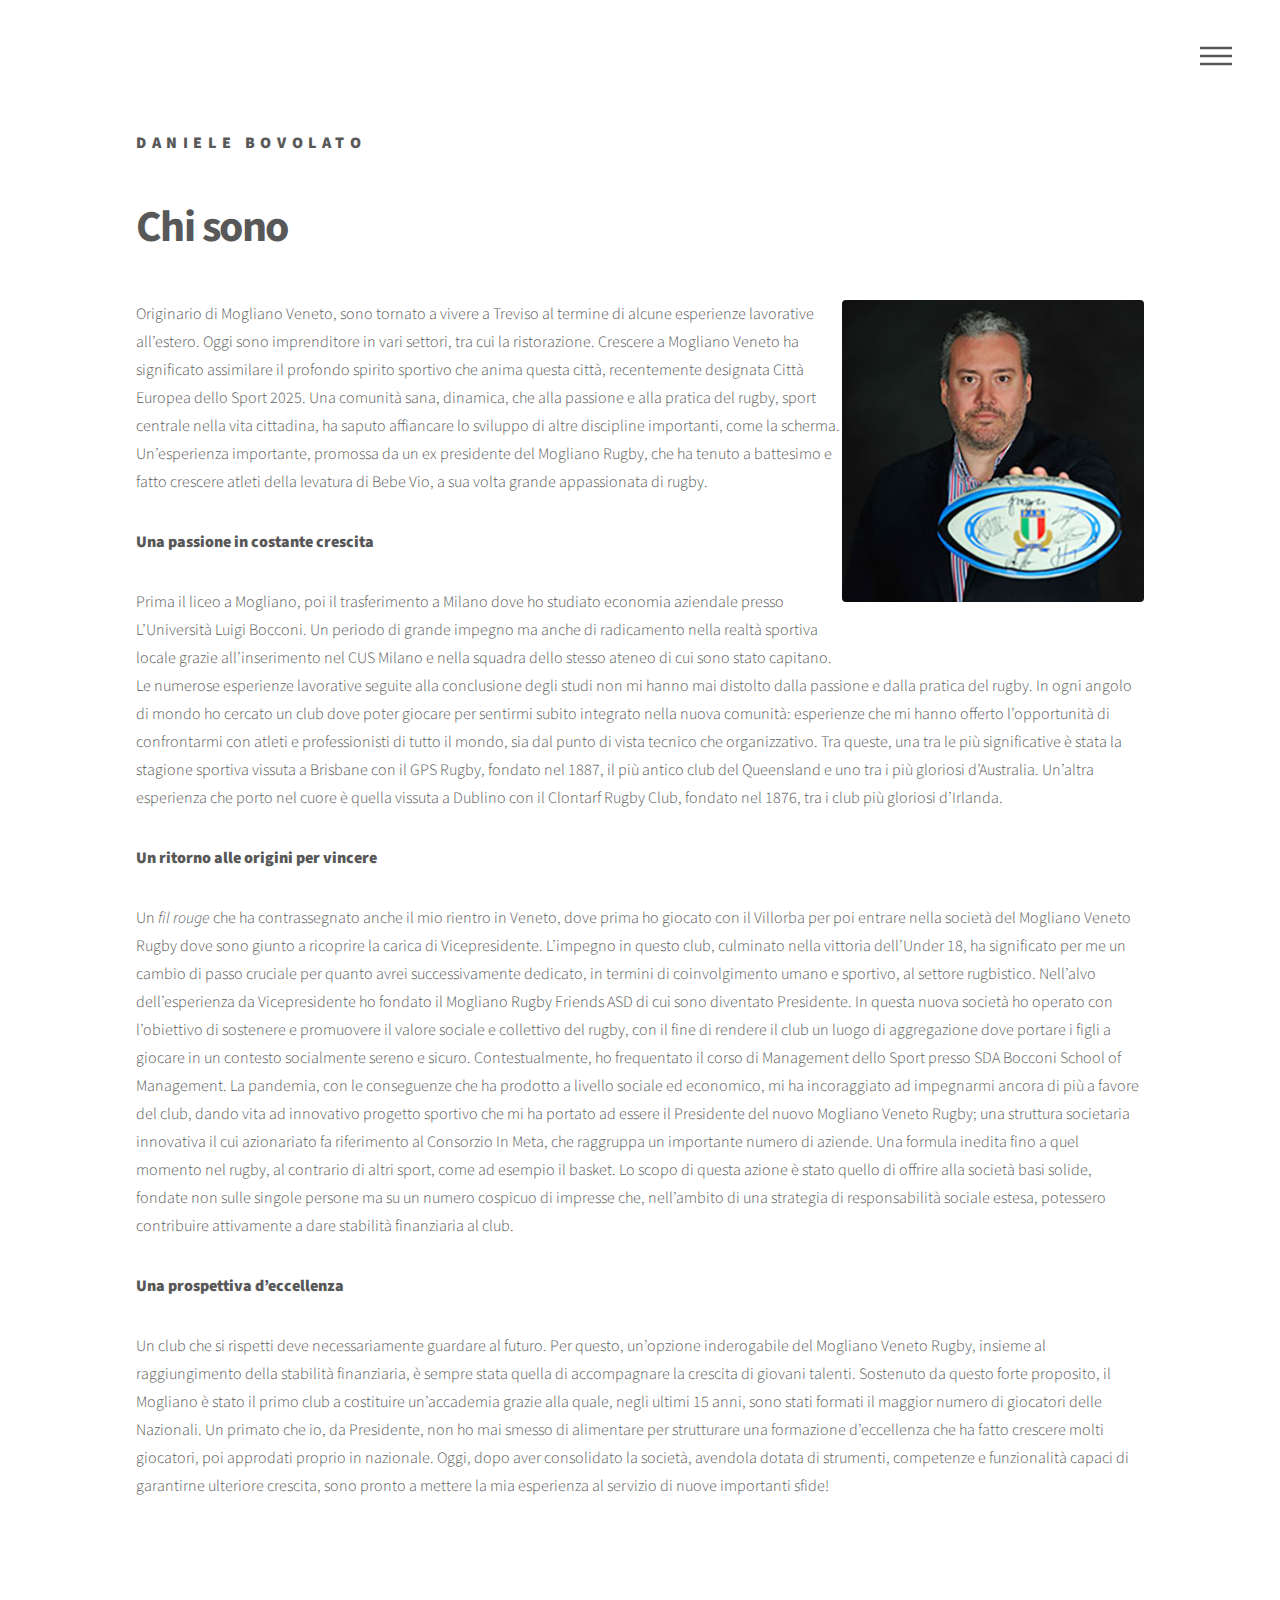
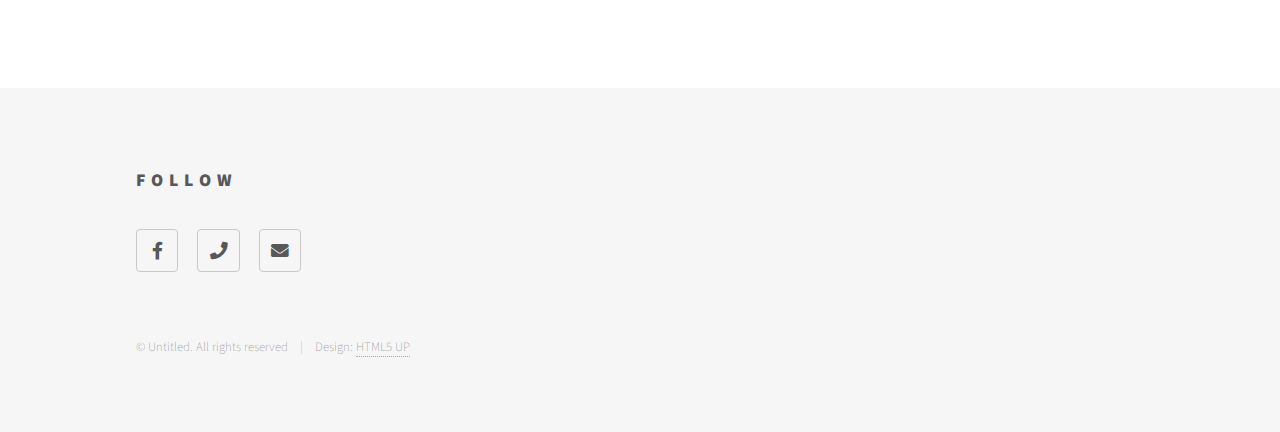
<file: chisono.html>
<!DOCTYPE HTML>
<!--
	Phantom by HTML5 UP
	html5up.net | @ajlkn
	Free for personal and commercial use under the CCA 3.0 license (html5up.net/license)
-->
<html>
	<head>
		<title>Daniele Bovolato -Candidato Consigliere F.I.R.- </title>
		<meta charset="utf-8" />
		<meta name="viewport" content="width=device-width, initial-scale=1, user-scalable=no" />
		<link rel="stylesheet" href="assets/css/main.css" />
		<noscript><link rel="stylesheet" href="assets/css/noscript.css" /></noscript>
	</head>
	<body class="is-preload">
		<!-- Wrapper -->
			<div id="wrapper">

				<!-- Header -->
					<header id="header">
						<div class="inner">

							<!-- Logo -->
								<a href="index.html" class="logo">
									<!--<span class="symbol"><img src="images/logo.svg" alt="" /></span>--><span class="title">Daniele Bovolato</span>
								</a>

							<!-- Nav -->
								<nav>
									<ul>
										<li><a href="#menu">Menu</a></li>
									</ul>
								</nav>

						</div>
					</header>

				<!-- Menu -->
					<nav id="menu">
						<h2>Menu</h2>
						<ul>
							<li><a href="index.html">Home</a></li>
							
						</ul>
					</nav> 

				<!-- Main -->
					<div id="main">
						<div class="inner">
							<h1>Chi sono</h1>
							<span class="image main"><img src="images/Daniele-Bovolato.jpg" alt="" /></span>
							

<p>Originario di Mogliano Veneto, sono tornato a vivere a Treviso al termine di alcune esperienze lavorative all&rsquo;estero. Oggi sono imprenditore in vari settori, tra cui la ristorazione. Crescere a Mogliano Veneto ha significato assimilare il profondo spirito sportivo che anima questa citt&agrave;, recentemente designata Citt&agrave; Europea dello Sport 2025. Una comunit&agrave; sana, dinamica, che alla passione e alla pratica del rugby, sport centrale nella vita cittadina, ha saputo affiancare lo sviluppo di altre discipline importanti, come la scherma. Un&rsquo;esperienza importante, promossa da un ex presidente del Mogliano Rugby, che ha tenuto a battesimo e fatto crescere atleti della levatura di Bebe Vio, a sua volta grande appassionata di rugby.</p>
<p><strong>Una passione in costante crescita</strong></p>
<p>Prima il liceo a Mogliano, poi il trasferimento a Milano dove ho studiato economia aziendale presso L&rsquo;Universit&agrave; Luigi Bocconi. Un periodo di grande impegno ma anche di radicamento nella realt&agrave; sportiva locale grazie all&rsquo;inserimento nel CUS Milano e nella squadra dello stesso ateneo di cui sono stato capitano. Le numerose esperienze lavorative seguite alla conclusione degli studi non mi hanno mai distolto dalla passione e dalla pratica del rugby. In ogni angolo di mondo ho cercato un club dove poter giocare per sentirmi subito integrato nella nuova comunit&agrave;: esperienze che mi hanno offerto l&rsquo;opportunit&agrave; di confrontarmi con atleti e professionisti di tutto il mondo, sia dal punto di vista tecnico che organizzativo. Tra queste, una tra le pi&ugrave; significative &egrave; stata la stagione sportiva vissuta a Brisbane con il GPS Rugby, fondato nel 1887, il pi&ugrave; antico club del Queensland e uno tra i pi&ugrave; gloriosi d&rsquo;Australia. Un&rsquo;altra esperienza che porto nel cuore &egrave; quella vissuta a Dublino con il Clontarf Rugby Club, fondato nel 1876, tra i club pi&ugrave; gloriosi d&rsquo;Irlanda.</p>
<p><strong>Un ritorno alle origini per vincere</strong></p>
<p>Un <em>fil rouge</em> che ha contrassegnato anche il mio rientro in Veneto, dove prima ho giocato con il Villorba per poi entrare nella societ&agrave; del Mogliano Veneto Rugby dove sono giunto a ricoprire la carica di Vicepresidente. L&rsquo;impegno in questo club, culminato nella vittoria dell&rsquo;Under 18, ha significato per me un cambio di passo cruciale per quanto avrei successivamente dedicato, in termini di coinvolgimento umano e sportivo, al settore rugbistico. Nell&rsquo;alvo dell&rsquo;esperienza da Vicepresidente ho fondato il Mogliano Rugby Friends ASD di cui sono diventato Presidente. In questa nuova societ&agrave; ho operato con l&rsquo;obiettivo di sostenere e promuovere il valore sociale e collettivo del rugby, con il fine di rendere il club un luogo di aggregazione dove portare i figli a giocare in un contesto socialmente sereno e sicuro. Contestualmente, ho frequentato il corso di Management dello Sport presso SDA Bocconi School of Management. La pandemia, con le conseguenze che ha prodotto a livello sociale ed economico, mi ha incoraggiato ad impegnarmi ancora di pi&ugrave; a favore del club, dando vita ad innovativo progetto sportivo che mi ha portato ad essere il Presidente del nuovo Mogliano Veneto Rugby; una struttura societaria innovativa il cui azionariato fa riferimento al Consorzio In Meta, che raggruppa un importante numero di aziende. Una formula inedita fino a quel momento nel rugby, al contrario di altri sport, come ad esempio il basket. Lo scopo di questa azione &egrave; stato quello di offrire alla societ&agrave; basi solide, fondate non sulle singole persone ma su un numero cospicuo di impresse che, nell&rsquo;ambito di una strategia di responsabilit&agrave; sociale estesa, potessero contribuire attivamente a dare stabilit&agrave; finanziaria al club.</p>
<p><strong>Una prospettiva d&rsquo;eccellenza</strong></p>
<p>Un club che si rispetti deve necessariamente guardare al futuro. Per questo, un&rsquo;opzione inderogabile del Mogliano Veneto Rugby, insieme al raggiungimento della stabilit&agrave; finanziaria, &egrave; sempre stata quella di accompagnare la crescita di giovani talenti. Sostenuto da questo forte proposito, il Mogliano &egrave; stato il primo club a costituire un&rsquo;accademia grazie alla quale, negli ultimi 15 anni, sono stati formati il maggior numero di giocatori delle Nazionali. Un primato che io, da Presidente, non ho mai smesso di alimentare per strutturare una formazione d&rsquo;eccellenza che ha fatto crescere molti giocatori, poi approdati proprio in nazionale. Oggi, dopo aver consolidato la societ&agrave;, avendola dotata di strumenti, competenze e funzionalit&agrave; capaci di garantirne ulteriore crescita, sono pronto a mettere la mia esperienza al servizio di nuove importanti sfide!</p>

</ul>
<p>&nbsp;</p>
							
							</div>
					</div>

				<!-- Footer -->
					<footer id="footer">
						<div class="inner">
						
							<section>
								<h2>Follow</h2>
								<ul class="icons">
									<li><a href="#" class="icon brands style2 fa-facebook-f"><span class="label">Facebook</span></a></li>
							
									<li><a href="#" class="icon solid style2 fa-phone"><span class="label">Phone</span></a></li>
									<li><a href="#" class="icon solid style2 fa-envelope"><span class="label">Email</span></a></li>
								</ul>
							</section>
							<ul class="copyright">
								<li>&copy; Untitled. All rights reserved</li><li>Design: <a href="http://html5up.net">HTML5 UP</a></li>
							</ul>
						</div>
					</footer>

			</div>

		<!-- Scripts -->
			<script src="assets/js/jquery.min.js"></script>
			<script src="assets/js/browser.min.js"></script>
			<script src="assets/js/breakpoints.min.js"></script>
			<script src="assets/js/util.js"></script>
			<script src="assets/js/main.js"></script>

	</body>
</html>
</file>
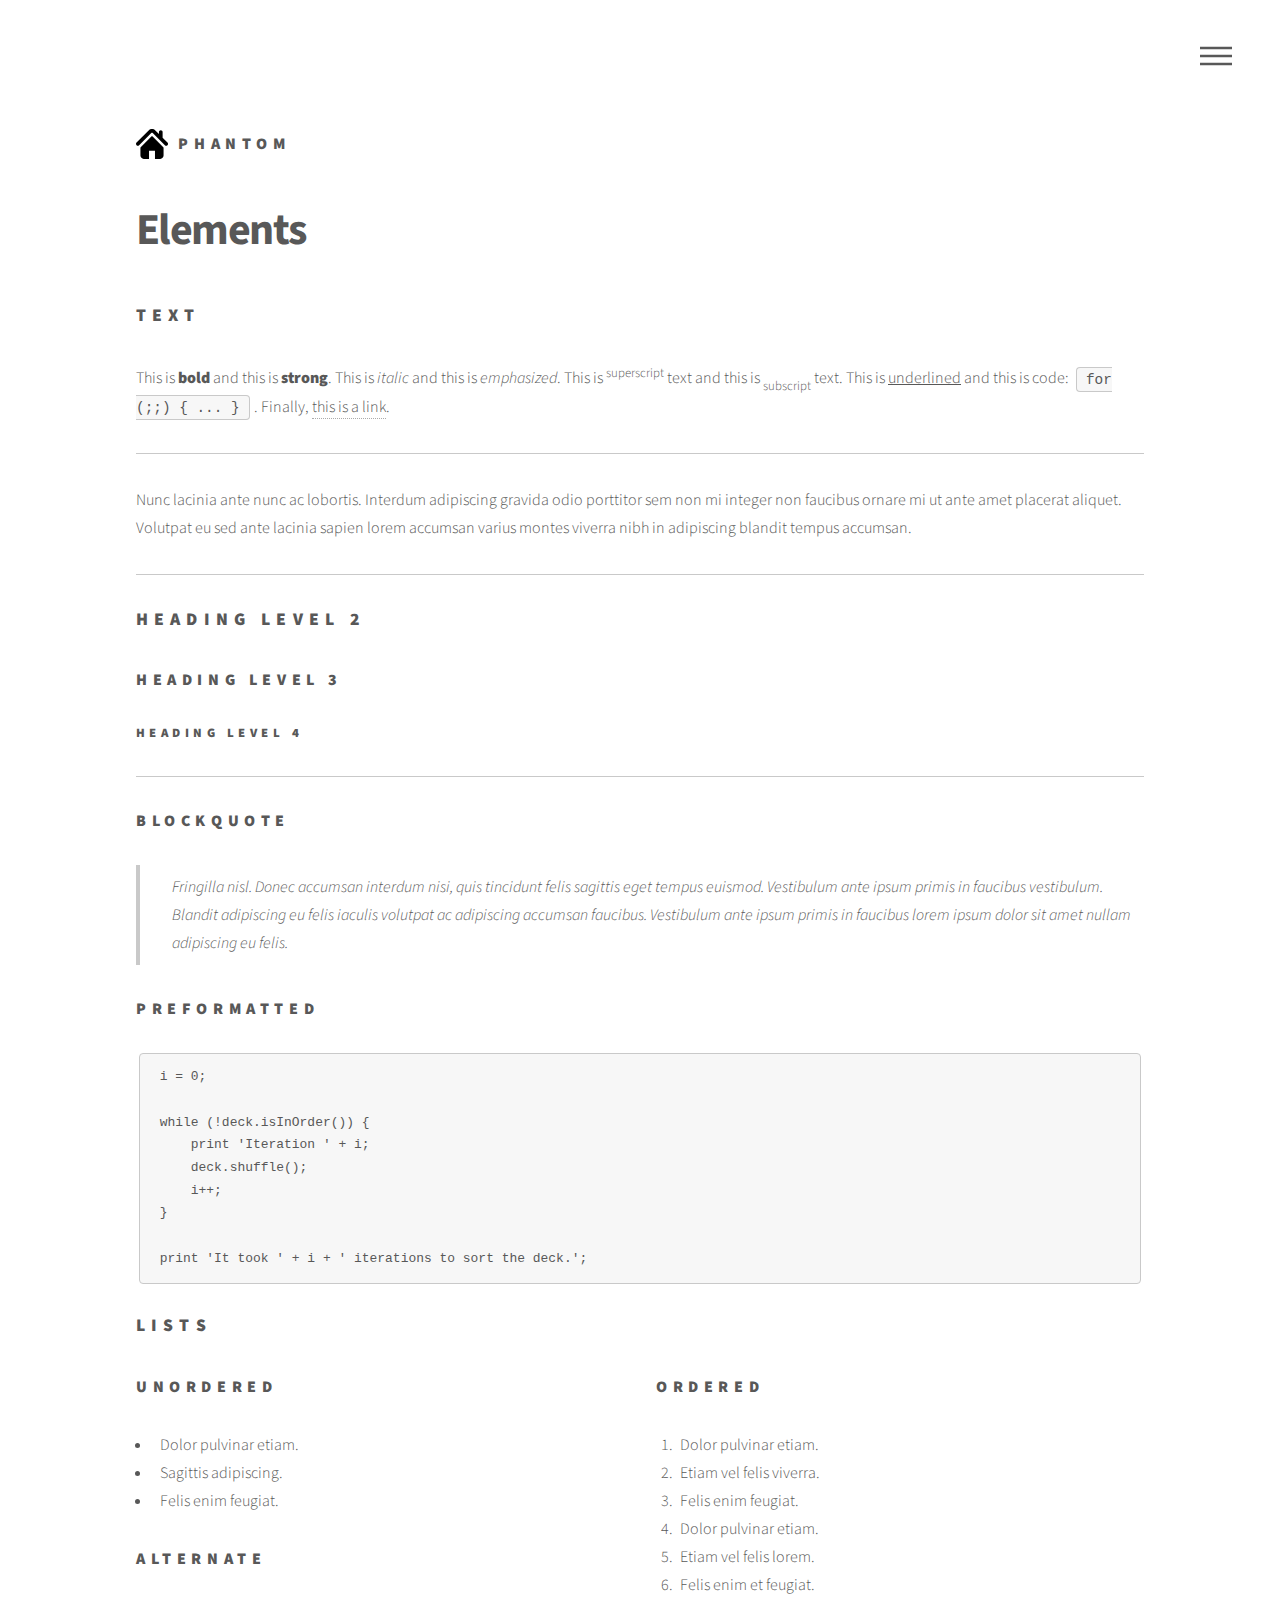
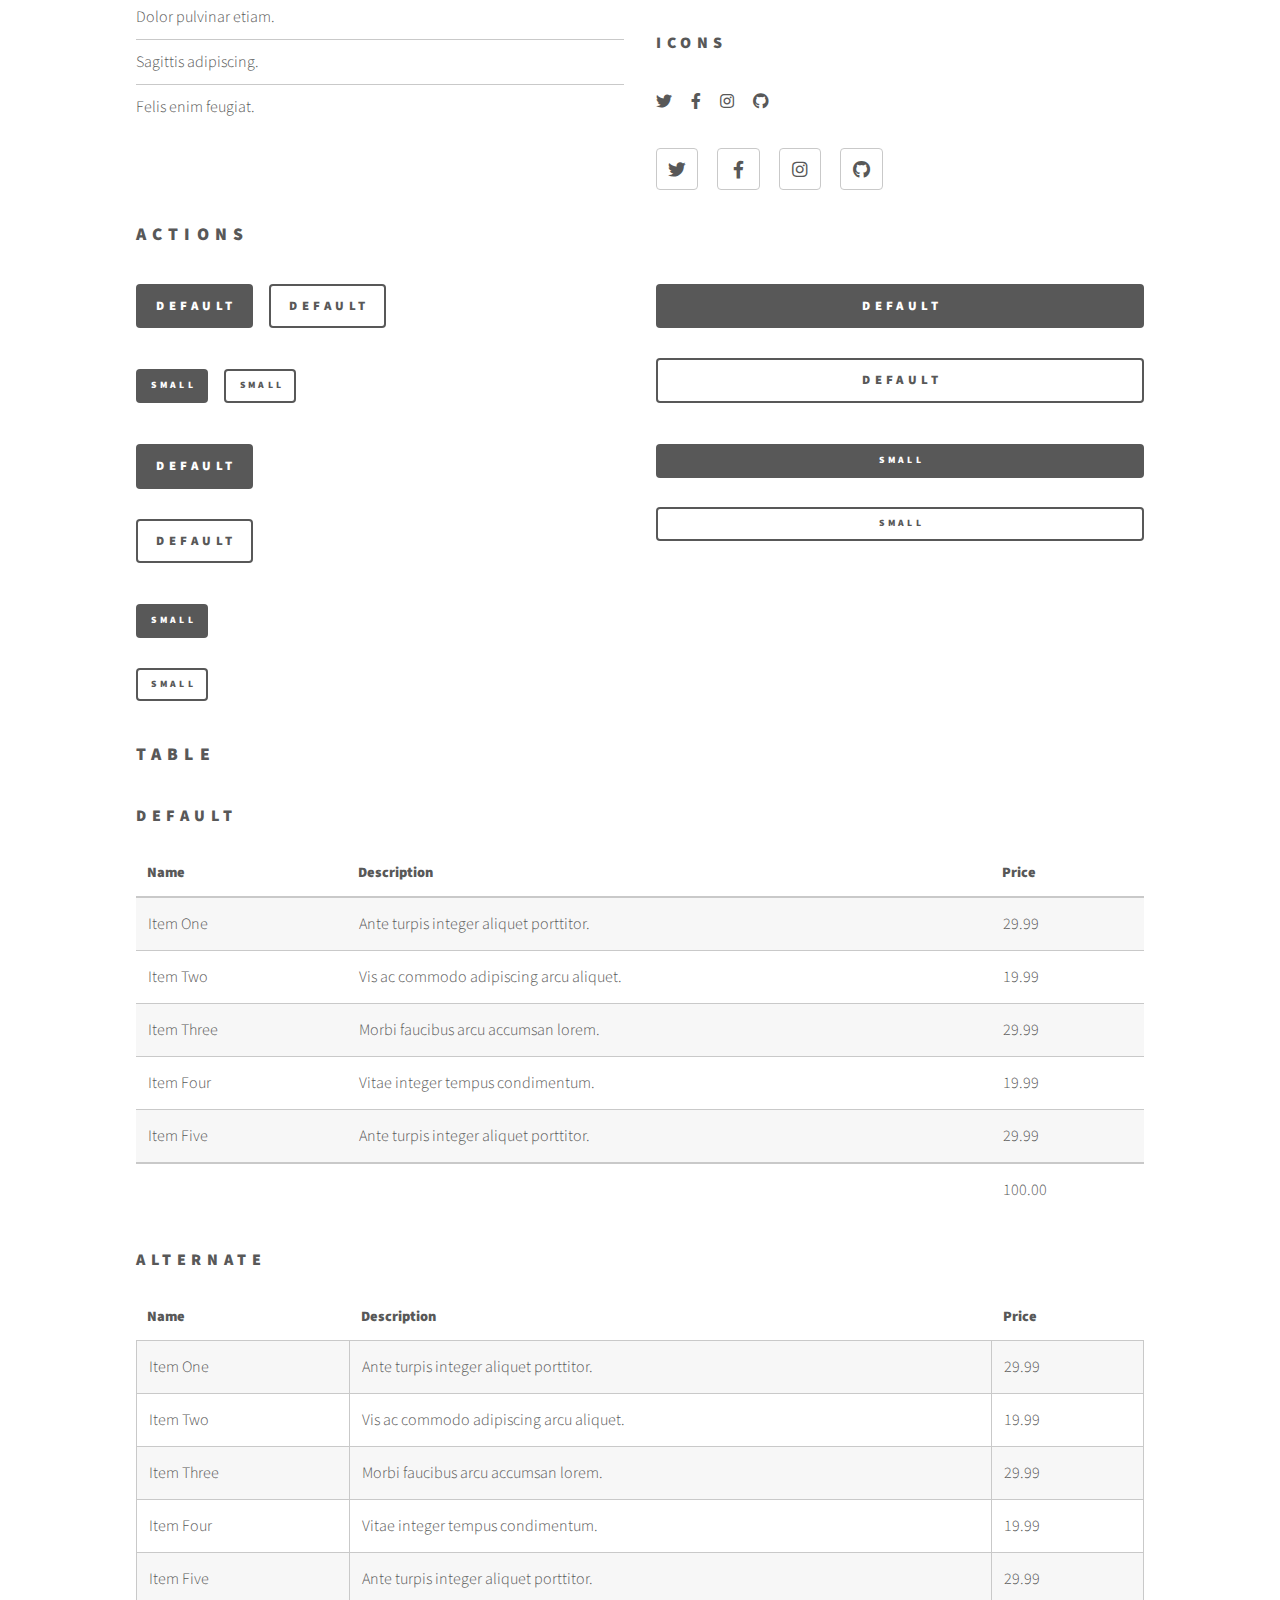
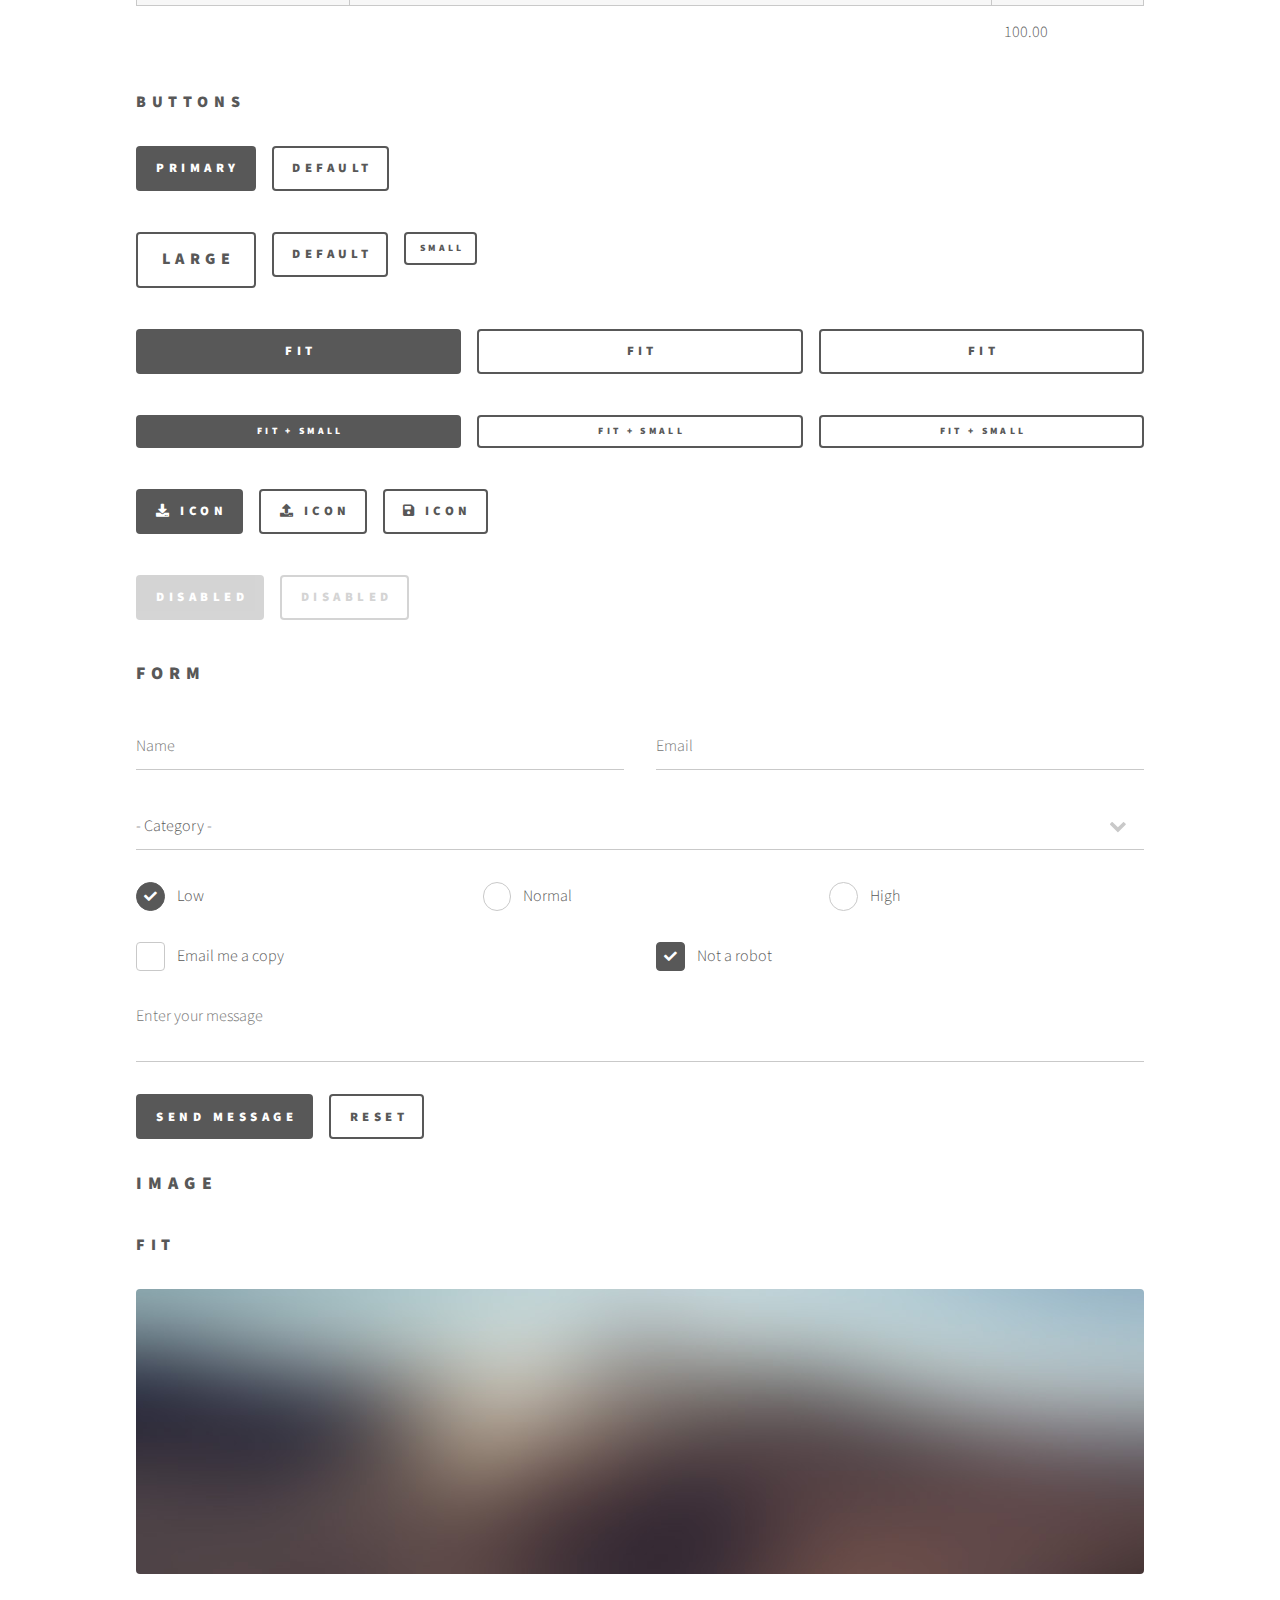
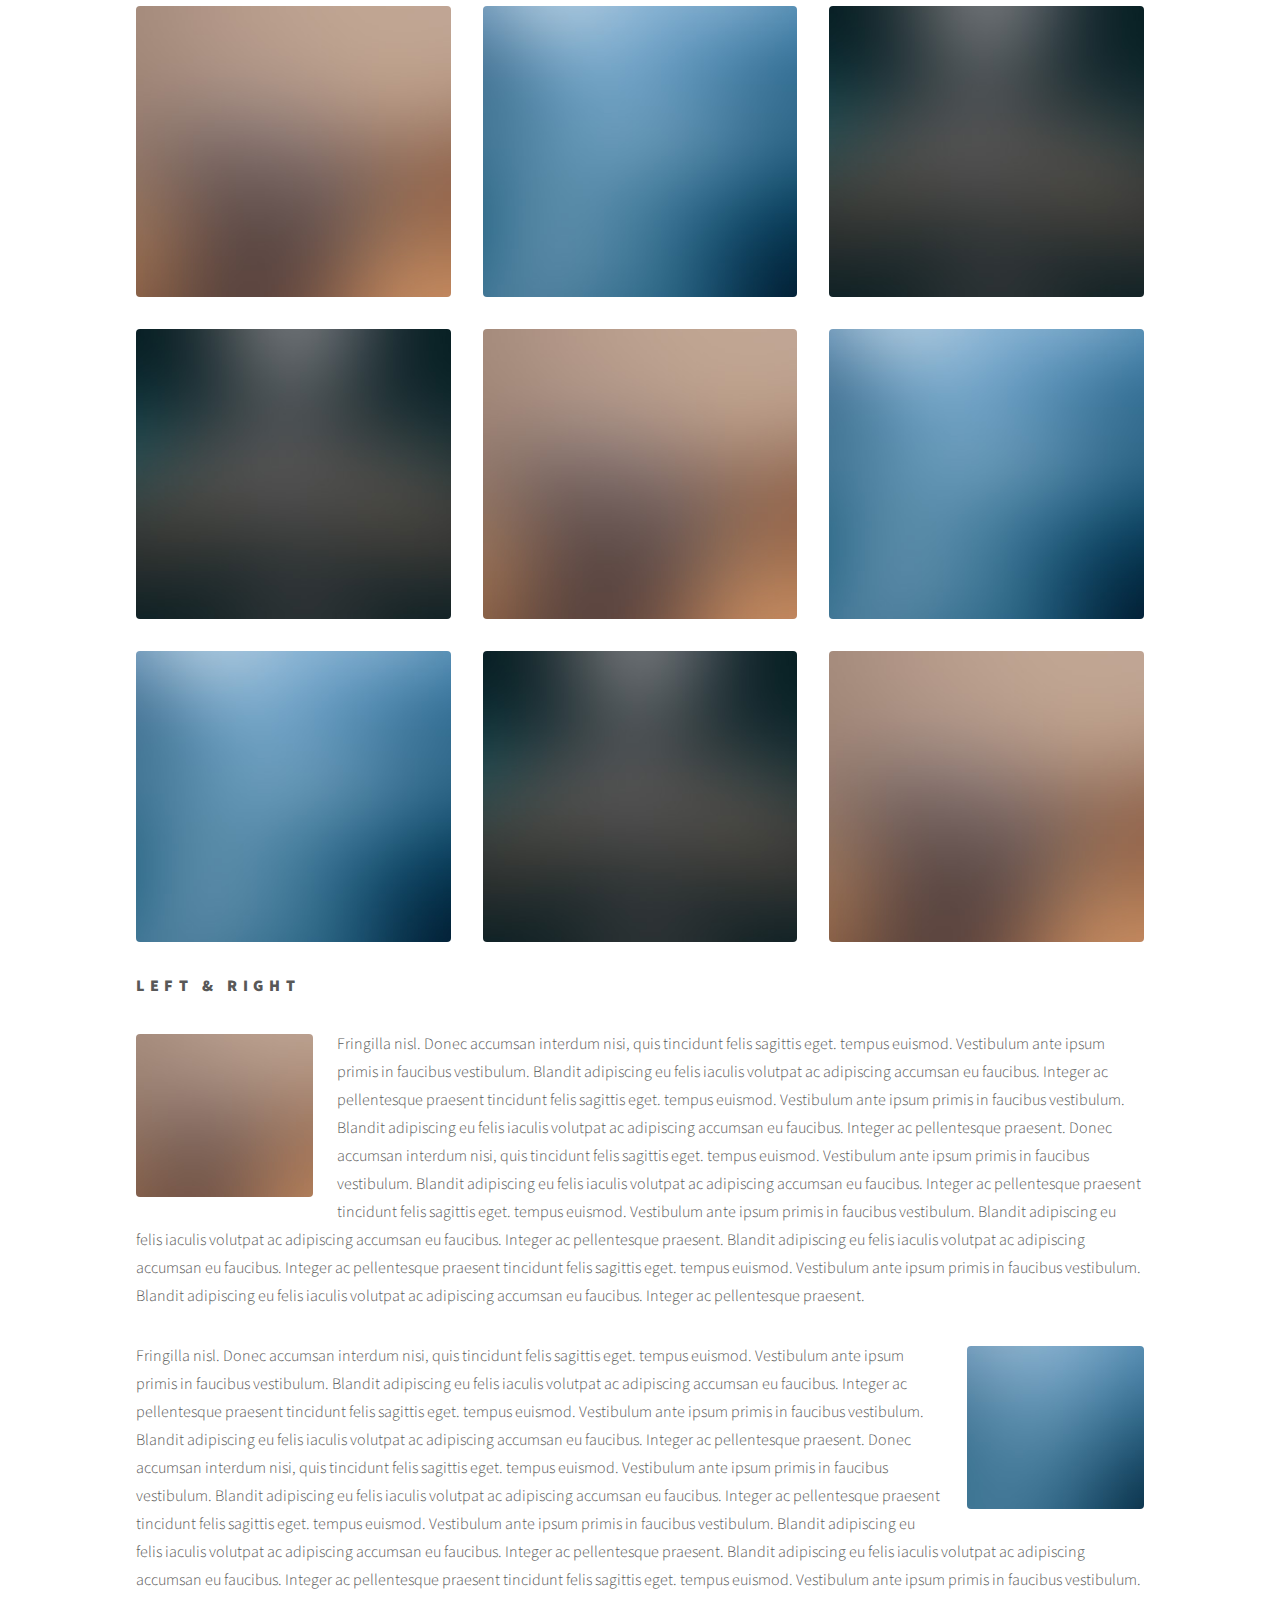
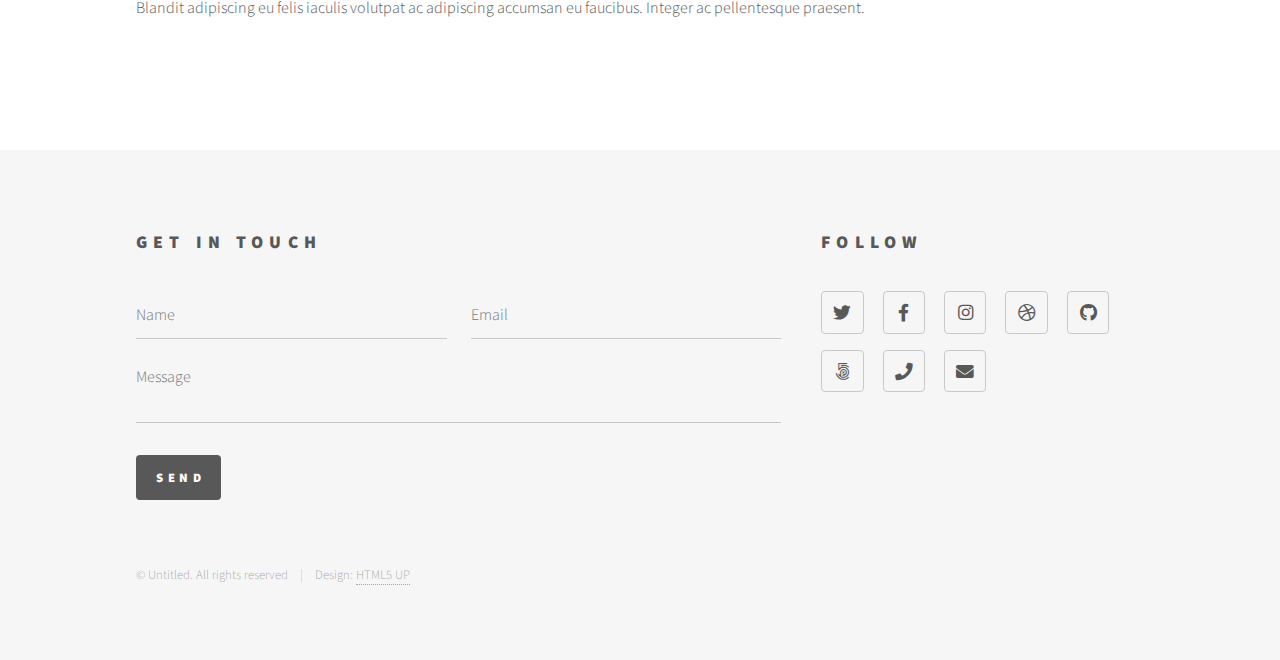
<file: elements.html>
<!DOCTYPE HTML>
<!--
	Phantom by HTML5 UP
	html5up.net | @ajlkn
	Free for personal and commercial use under the CCA 3.0 license (html5up.net/license)
-->
<html>
	<head>
		<title>Elements - Phantom by HTML5 UP</title>
		<meta charset="utf-8" />
		<meta name="viewport" content="width=device-width, initial-scale=1, user-scalable=no" />
		<link rel="stylesheet" href="assets/css/main.css" />
		<noscript><link rel="stylesheet" href="assets/css/noscript.css" /></noscript>
	</head>
	<body class="is-preload">
		<!-- Wrapper -->
			<div id="wrapper">

				<!-- Header -->
					<header id="header">
						<div class="inner">

							<!-- Logo -->
								<a href="index.html" class="logo">
									<span class="symbol"><img src="images/logo.svg" alt="" /></span><span class="title">Phantom</span>
								</a>

							<!-- Nav -->
								<nav>
									<ul>
										<li><a href="#menu">Menu</a></li>
									</ul>
								</nav>

						</div>
					</header>

				<!-- Menu -->
					<nav id="menu">
						<h2>Menu</h2>
						<ul>
							<li><a href="index.html">Home</a></li>
							<li><a href="generic.html">Ipsum veroeros</a></li>
							<li><a href="generic.html">Tempus etiam</a></li>
							<li><a href="generic.html">Consequat dolor</a></li>
							<li><a href="elements.html">Elements</a></li>
						</ul>
					</nav>

				<!-- Main -->
					<div id="main">
						<div class="inner">
							<h1>Elements</h1>

							<!-- Text -->
								<section>
									<h2>Text</h2>
									<p>This is <b>bold</b> and this is <strong>strong</strong>. This is <i>italic</i> and this is <em>emphasized</em>.
									This is <sup>superscript</sup> text and this is <sub>subscript</sub> text.
									This is <u>underlined</u> and this is code: <code>for (;;) { ... }</code>. Finally, <a href="#">this is a link</a>.</p>
									<hr />
									<p>Nunc lacinia ante nunc ac lobortis. Interdum adipiscing gravida odio porttitor sem non mi integer non faucibus ornare mi ut ante amet placerat aliquet. Volutpat eu sed ante lacinia sapien lorem accumsan varius montes viverra nibh in adipiscing blandit tempus accumsan.</p>
									<hr />
									<h2>Heading Level 2</h2>
									<h3>Heading Level 3</h3>
									<h4>Heading Level 4</h4>
									<hr />
									<h3>Blockquote</h3>
									<blockquote>Fringilla nisl. Donec accumsan interdum nisi, quis tincidunt felis sagittis eget tempus euismod. Vestibulum ante ipsum primis in faucibus vestibulum. Blandit adipiscing eu felis iaculis volutpat ac adipiscing accumsan faucibus. Vestibulum ante ipsum primis in faucibus lorem ipsum dolor sit amet nullam adipiscing eu felis.</blockquote>
									<h3>Preformatted</h3>
									<pre><code>i = 0;

while (!deck.isInOrder()) {
    print 'Iteration ' + i;
    deck.shuffle();
    i++;
}

print 'It took ' + i + ' iterations to sort the deck.';</code></pre>
								</section>

							<!-- Lists -->
								<section>
									<h2>Lists</h2>
									<div class="row">
										<div class="col-6 col-12-medium">
											<h3>Unordered</h3>
											<ul>
												<li>Dolor pulvinar etiam.</li>
												<li>Sagittis adipiscing.</li>
												<li>Felis enim feugiat.</li>
											</ul>
											<h3>Alternate</h3>
											<ul class="alt">
												<li>Dolor pulvinar etiam.</li>
												<li>Sagittis adipiscing.</li>
												<li>Felis enim feugiat.</li>
											</ul>
										</div>
										<div class="col-6 col-12-medium">
											<h3>Ordered</h3>
											<ol>
												<li>Dolor pulvinar etiam.</li>
												<li>Etiam vel felis viverra.</li>
												<li>Felis enim feugiat.</li>
												<li>Dolor pulvinar etiam.</li>
												<li>Etiam vel felis lorem.</li>
												<li>Felis enim et feugiat.</li>
											</ol>
											<h3>Icons</h3>
											<ul class="icons">
												<li><a href="#" class="icon brands style1 fa-twitter"><span class="label">Twitter</span></a></li>
												<li><a href="#" class="icon brands style1 fa-facebook-f"><span class="label">Facebook</span></a></li>
												<li><a href="#" class="icon brands style1 fa-instagram"><span class="label">Instagram</span></a></li>
												<li><a href="#" class="icon brands style1 fa-github"><span class="label">Github</span></a></li>
											</ul>
											<ul class="icons">
												<li><a href="#" class="icon brands style2 fa-twitter"><span class="label">Twitter</span></a></li>
												<li><a href="#" class="icon brands style2 fa-facebook-f"><span class="label">Facebook</span></a></li>
												<li><a href="#" class="icon brands style2 fa-instagram"><span class="label">Instagram</span></a></li>
												<li><a href="#" class="icon brands style2 fa-github"><span class="label">Github</span></a></li>
											</ul>
										</div>
									</div>
									<h2>Actions</h2>
									<div class="row">
										<div class="col-6 col-12-medium">
											<ul class="actions">
												<li><a href="#" class="button primary">Default</a></li>
												<li><a href="#" class="button">Default</a></li>
											</ul>
											<ul class="actions small">
												<li><a href="#" class="button primary small">Small</a></li>
												<li><a href="#" class="button small">Small</a></li>
											</ul>
											<ul class="actions stacked">
												<li><a href="#" class="button primary">Default</a></li>
												<li><a href="#" class="button">Default</a></li>
											</ul>
											<ul class="actions stacked">
												<li><a href="#" class="button primary small">Small</a></li>
												<li><a href="#" class="button small">Small</a></li>
											</ul>
										</div>
										<div class="col-6 col-12-medium">
											<ul class="actions stacked">
												<li><a href="#" class="button primary fit">Default</a></li>
												<li><a href="#" class="button fit">Default</a></li>
											</ul>
											<ul class="actions stacked">
												<li><a href="#" class="button primary small fit">Small</a></li>
												<li><a href="#" class="button small fit">Small</a></li>
											</ul>
										</div>
									</div>
								</section>

							<!-- Table -->
								<section>
									<h2>Table</h2>
									<h3>Default</h3>
									<div class="table-wrapper">
										<table>
											<thead>
												<tr>
													<th>Name</th>
													<th>Description</th>
													<th>Price</th>
												</tr>
											</thead>
											<tbody>
												<tr>
													<td>Item One</td>
													<td>Ante turpis integer aliquet porttitor.</td>
													<td>29.99</td>
												</tr>
												<tr>
													<td>Item Two</td>
													<td>Vis ac commodo adipiscing arcu aliquet.</td>
													<td>19.99</td>
												</tr>
												<tr>
													<td>Item Three</td>
													<td> Morbi faucibus arcu accumsan lorem.</td>
													<td>29.99</td>
												</tr>
												<tr>
													<td>Item Four</td>
													<td>Vitae integer tempus condimentum.</td>
													<td>19.99</td>
												</tr>
												<tr>
													<td>Item Five</td>
													<td>Ante turpis integer aliquet porttitor.</td>
													<td>29.99</td>
												</tr>
											</tbody>
											<tfoot>
												<tr>
													<td colspan="2"></td>
													<td>100.00</td>
												</tr>
											</tfoot>
										</table>
									</div>

									<h3>Alternate</h3>
									<div class="table-wrapper">
										<table class="alt">
											<thead>
												<tr>
													<th>Name</th>
													<th>Description</th>
													<th>Price</th>
												</tr>
											</thead>
											<tbody>
												<tr>
													<td>Item One</td>
													<td>Ante turpis integer aliquet porttitor.</td>
													<td>29.99</td>
												</tr>
												<tr>
													<td>Item Two</td>
													<td>Vis ac commodo adipiscing arcu aliquet.</td>
													<td>19.99</td>
												</tr>
												<tr>
													<td>Item Three</td>
													<td> Morbi faucibus arcu accumsan lorem.</td>
													<td>29.99</td>
												</tr>
												<tr>
													<td>Item Four</td>
													<td>Vitae integer tempus condimentum.</td>
													<td>19.99</td>
												</tr>
												<tr>
													<td>Item Five</td>
													<td>Ante turpis integer aliquet porttitor.</td>
													<td>29.99</td>
												</tr>
											</tbody>
											<tfoot>
												<tr>
													<td colspan="2"></td>
													<td>100.00</td>
												</tr>
											</tfoot>
										</table>
									</div>
								</section>

							<!-- Buttons -->
								<section>
									<h3>Buttons</h3>
									<ul class="actions">
										<li><a href="#" class="button primary">Primary</a></li>
										<li><a href="#" class="button">Default</a></li>
									</ul>
									<ul class="actions">
										<li><a href="#" class="button large">Large</a></li>
										<li><a href="#" class="button">Default</a></li>
										<li><a href="#" class="button small">Small</a></li>
									</ul>
									<ul class="actions fit">
										<li><a href="#" class="button primary fit">Fit</a></li>
										<li><a href="#" class="button fit">Fit</a></li>
										<li><a href="#" class="button fit">Fit</a></li>
									</ul>
									<ul class="actions fit small">
										<li><a href="#" class="button primary fit small">Fit + Small</a></li>
										<li><a href="#" class="button fit small">Fit + Small</a></li>
										<li><a href="#" class="button fit small">Fit + Small</a></li>
									</ul>
									<ul class="actions">
										<li><a href="#" class="button primary icon solid fa-download">Icon</a></li>
										<li><a href="#" class="button icon solid fa-upload">Icon</a></li>
										<li><a href="#" class="button icon solid fa-save">Icon</a></li>
									</ul>
									<ul class="actions">
										<li><span class="button primary disabled">Disabled</span></li>
										<li><span class="button disabled">Disabled</span></li>
									</ul>
								</section>

							<!-- Form -->
								<section>
									<h2>Form</h2>
									<form method="post" action="#">
										<div class="row gtr-uniform">
											<div class="col-6 col-12-xsmall">
												<input type="text" name="demo-name" id="demo-name" value="" placeholder="Name" />
											</div>
											<div class="col-6 col-12-xsmall">
												<input type="email" name="demo-email" id="demo-email" value="" placeholder="Email" />
											</div>
											<div class="col-12">
												<select name="demo-category" id="demo-category">
													<option value="">- Category -</option>
													<option value="1">Manufacturing</option>
													<option value="1">Shipping</option>
													<option value="1">Administration</option>
													<option value="1">Human Resources</option>
												</select>
											</div>
											<div class="col-4 col-12-small">
												<input type="radio" id="demo-priority-low" name="demo-priority" checked>
												<label for="demo-priority-low">Low</label>
											</div>
											<div class="col-4 col-12-small">
												<input type="radio" id="demo-priority-normal" name="demo-priority">
												<label for="demo-priority-normal">Normal</label>
											</div>
											<div class="col-4 col-12-small">
												<input type="radio" id="demo-priority-high" name="demo-priority">
												<label for="demo-priority-high">High</label>
											</div>
											<div class="col-6 col-12-small">
												<input type="checkbox" id="demo-copy" name="demo-copy">
												<label for="demo-copy">Email me a copy</label>
											</div>
											<div class="col-6 col-12-small">
												<input type="checkbox" id="demo-human" name="demo-human" checked>
												<label for="demo-human">Not a robot</label>
											</div>
											<div class="col-12">
												<textarea name="demo-message" id="demo-message" placeholder="Enter your message" rows="6"></textarea>
											</div>
											<div class="col-12">
												<ul class="actions">
													<li><input type="submit" value="Send Message" class="primary" /></li>
													<li><input type="reset" value="Reset" /></li>
												</ul>
											</div>
										</div>
									</form>
								</section>

							<!-- Image -->
								<section>
									<h2>Image</h2>
									<h3>Fit</h3>
									<div class="box alt">
										<div class="row gtr-uniform">
											<div class="col-12"><span class="image fit"><img src="images/pic13.jpg" alt="" /></span></div>
											<div class="col-4"><span class="image fit"><img src="images/pic01.jpg" alt="" /></span></div>
											<div class="col-4"><span class="image fit"><img src="images/pic02.jpg" alt="" /></span></div>
											<div class="col-4"><span class="image fit"><img src="images/pic03.jpg" alt="" /></span></div>
											<div class="col-4"><span class="image fit"><img src="images/pic03.jpg" alt="" /></span></div>
											<div class="col-4"><span class="image fit"><img src="images/pic01.jpg" alt="" /></span></div>
											<div class="col-4"><span class="image fit"><img src="images/pic02.jpg" alt="" /></span></div>
											<div class="col-4"><span class="image fit"><img src="images/pic02.jpg" alt="" /></span></div>
											<div class="col-4"><span class="image fit"><img src="images/pic03.jpg" alt="" /></span></div>
											<div class="col-4"><span class="image fit"><img src="images/pic01.jpg" alt="" /></span></div>
										</div>
									</div>
									<h3>Left &amp; Right</h3>
									<p><span class="image left"><img src="images/pic14.jpg" alt="" /></span>Fringilla nisl. Donec accumsan interdum nisi, quis tincidunt felis sagittis eget. tempus euismod. Vestibulum ante ipsum primis in faucibus vestibulum. Blandit adipiscing eu felis iaculis volutpat ac adipiscing accumsan eu faucibus. Integer ac pellentesque praesent tincidunt felis sagittis eget. tempus euismod. Vestibulum ante ipsum primis in faucibus vestibulum. Blandit adipiscing eu felis iaculis volutpat ac adipiscing accumsan eu faucibus. Integer ac pellentesque praesent. Donec accumsan interdum nisi, quis tincidunt felis sagittis eget. tempus euismod. Vestibulum ante ipsum primis in faucibus vestibulum. Blandit adipiscing eu felis iaculis volutpat ac adipiscing accumsan eu faucibus. Integer ac pellentesque praesent tincidunt felis sagittis eget. tempus euismod. Vestibulum ante ipsum primis in faucibus vestibulum. Blandit adipiscing eu felis iaculis volutpat ac adipiscing accumsan eu faucibus. Integer ac pellentesque praesent. Blandit adipiscing eu felis iaculis volutpat ac adipiscing accumsan eu faucibus. Integer ac pellentesque praesent tincidunt felis sagittis eget. tempus euismod. Vestibulum ante ipsum primis in faucibus vestibulum. Blandit adipiscing eu felis iaculis volutpat ac adipiscing accumsan eu faucibus. Integer ac pellentesque praesent.</p>
									<p><span class="image right"><img src="images/pic15.jpg" alt="" /></span>Fringilla nisl. Donec accumsan interdum nisi, quis tincidunt felis sagittis eget. tempus euismod. Vestibulum ante ipsum primis in faucibus vestibulum. Blandit adipiscing eu felis iaculis volutpat ac adipiscing accumsan eu faucibus. Integer ac pellentesque praesent tincidunt felis sagittis eget. tempus euismod. Vestibulum ante ipsum primis in faucibus vestibulum. Blandit adipiscing eu felis iaculis volutpat ac adipiscing accumsan eu faucibus. Integer ac pellentesque praesent. Donec accumsan interdum nisi, quis tincidunt felis sagittis eget. tempus euismod. Vestibulum ante ipsum primis in faucibus vestibulum. Blandit adipiscing eu felis iaculis volutpat ac adipiscing accumsan eu faucibus. Integer ac pellentesque praesent tincidunt felis sagittis eget. tempus euismod. Vestibulum ante ipsum primis in faucibus vestibulum. Blandit adipiscing eu felis iaculis volutpat ac adipiscing accumsan eu faucibus. Integer ac pellentesque praesent. Blandit adipiscing eu felis iaculis volutpat ac adipiscing accumsan eu faucibus. Integer ac pellentesque praesent tincidunt felis sagittis eget. tempus euismod. Vestibulum ante ipsum primis in faucibus vestibulum. Blandit adipiscing eu felis iaculis volutpat ac adipiscing accumsan eu faucibus. Integer ac pellentesque praesent.</p>
								</section>

						</div>
					</div>

				<!-- Footer -->
					<footer id="footer">
						<div class="inner">
							<section>
								<h2>Get in touch</h2>
								<form method="post" action="#">
									<div class="fields">
										<div class="field half">
											<input type="text" name="name" id="name" placeholder="Name" />
										</div>
										<div class="field half">
											<input type="email" name="email" id="email" placeholder="Email" />
										</div>
										<div class="field">
											<textarea name="message" id="message" placeholder="Message"></textarea>
										</div>
									</div>
									<ul class="actions">
										<li><input type="submit" value="Send" class="primary" /></li>
									</ul>
								</form>
							</section>
							<section>
								<h2>Follow</h2>
								<ul class="icons">
									<li><a href="#" class="icon brands style2 fa-twitter"><span class="label">Twitter</span></a></li>
									<li><a href="#" class="icon brands style2 fa-facebook-f"><span class="label">Facebook</span></a></li>
									<li><a href="#" class="icon brands style2 fa-instagram"><span class="label">Instagram</span></a></li>
									<li><a href="#" class="icon brands style2 fa-dribbble"><span class="label">Dribbble</span></a></li>
									<li><a href="#" class="icon brands style2 fa-github"><span class="label">GitHub</span></a></li>
									<li><a href="#" class="icon brands style2 fa-500px"><span class="label">500px</span></a></li>
									<li><a href="#" class="icon solid style2 fa-phone"><span class="label">Phone</span></a></li>
									<li><a href="#" class="icon solid style2 fa-envelope"><span class="label">Email</span></a></li>
								</ul>
							</section>
							<ul class="copyright">
								<li>&copy; Untitled. All rights reserved</li><li>Design: <a href="http://html5up.net">HTML5 UP</a></li>
							</ul>
						</div>
					</footer>

			</div>

		<!-- Scripts -->
			<script src="assets/js/jquery.min.js"></script>
			<script src="assets/js/browser.min.js"></script>
			<script src="assets/js/breakpoints.min.js"></script>
			<script src="assets/js/util.js"></script>
			<script src="assets/js/main.js"></script>

	</body>
</html>
</file>
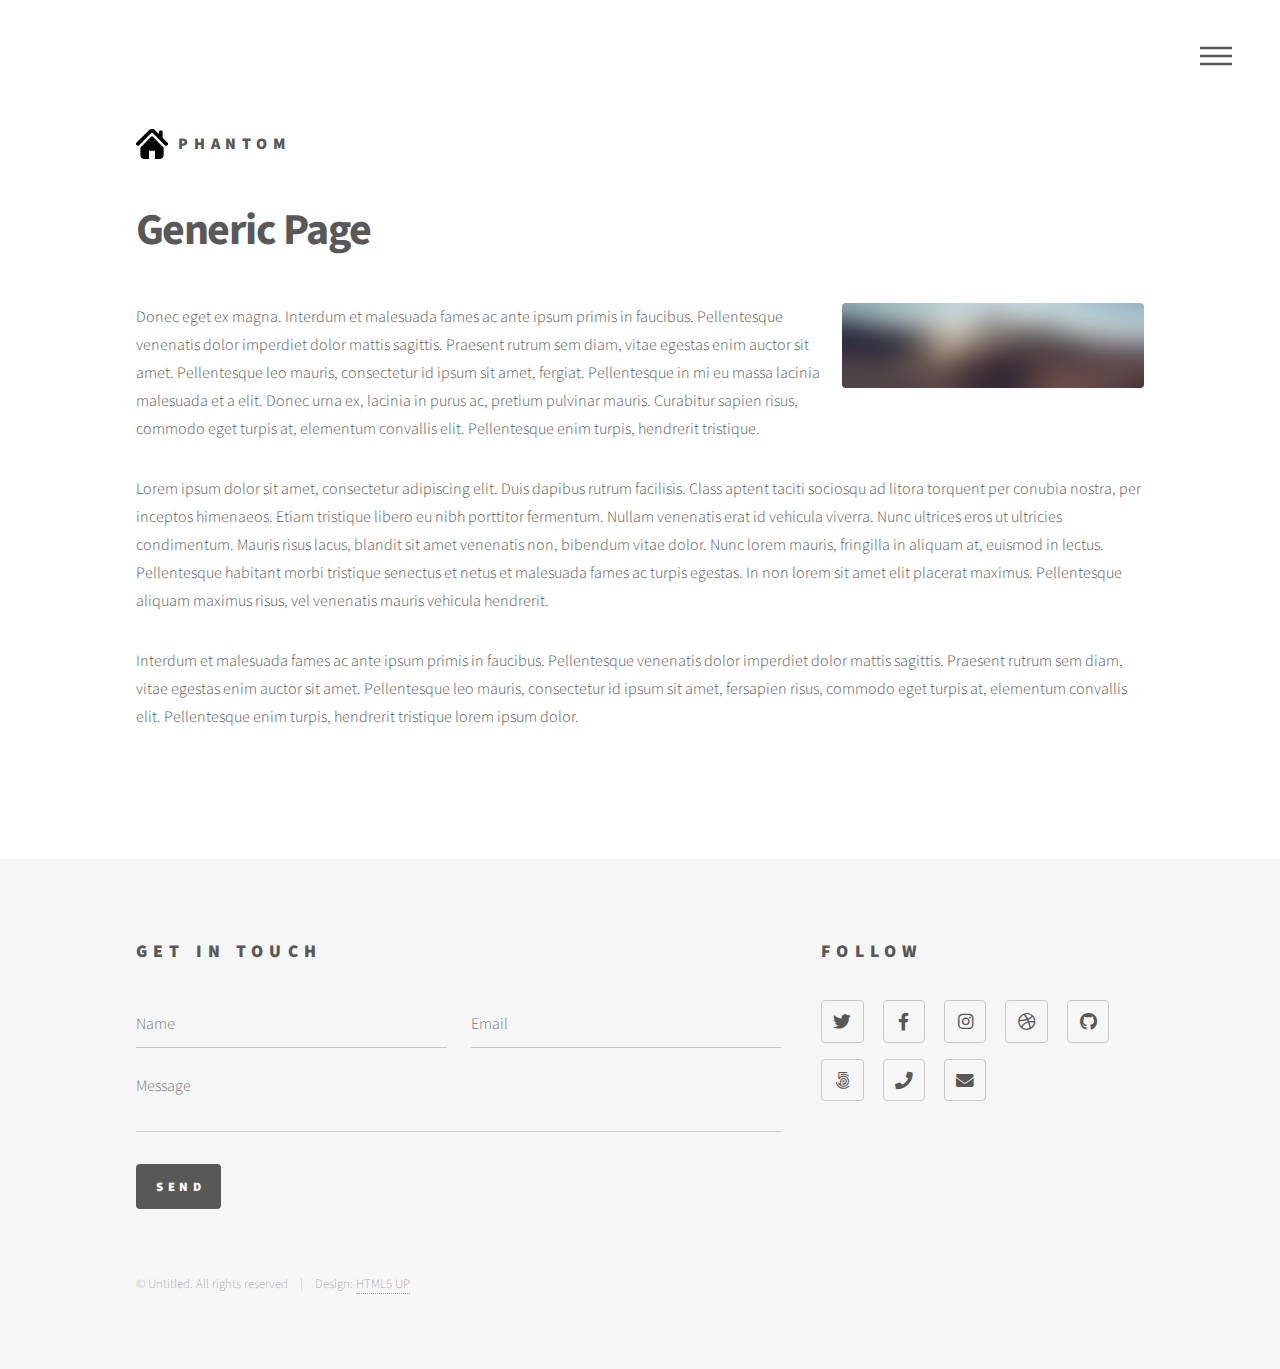
<file: generic.html>
<!DOCTYPE HTML>
<!--
	Phantom by HTML5 UP
	html5up.net | @ajlkn
	Free for personal and commercial use under the CCA 3.0 license (html5up.net/license)
-->
<html>
	<head>
		<title>Generic - Phantom by HTML5 UP</title>
		<meta charset="utf-8" />
		<meta name="viewport" content="width=device-width, initial-scale=1, user-scalable=no" />
		<link rel="stylesheet" href="assets/css/main.css" />
		<noscript><link rel="stylesheet" href="assets/css/noscript.css" /></noscript>
	</head>
	<body class="is-preload">
		<!-- Wrapper -->
			<div id="wrapper">

				<!-- Header -->
					<header id="header">
						<div class="inner">

							<!-- Logo -->
								<a href="index.html" class="logo">
									<span class="symbol"><img src="images/logo.svg" alt="" /></span><span class="title">Phantom</span>
								</a>

							<!-- Nav -->
								<nav>
									<ul>
										<li><a href="#menu">Menu</a></li>
									</ul>
								</nav>

						</div>
					</header>

				<!-- Menu -->
					<nav id="menu">
						<h2>Menu</h2>
						<ul>
							<li><a href="index.html">Home</a></li>
							<li><a href="generic.html">Ipsum veroeros</a></li>
							<li><a href="generic.html">Tempus etiam</a></li>
							<li><a href="generic.html">Consequat dolor</a></li>
							<li><a href="elements.html">Elements</a></li>
						</ul>
					</nav>

				<!-- Main -->
					<div id="main">
						<div class="inner">
							<h1>Generic Page</h1>
							<span class="image main"><img src="images/pic13.jpg" alt="" /></span>
							<p>Donec eget ex magna. Interdum et malesuada fames ac ante ipsum primis in faucibus. Pellentesque venenatis dolor imperdiet dolor mattis sagittis. Praesent rutrum sem diam, vitae egestas enim auctor sit amet. Pellentesque leo mauris, consectetur id ipsum sit amet, fergiat. Pellentesque in mi eu massa lacinia malesuada et a elit. Donec urna ex, lacinia in purus ac, pretium pulvinar mauris. Curabitur sapien risus, commodo eget turpis at, elementum convallis elit. Pellentesque enim turpis, hendrerit tristique.</p>
							<p>Lorem ipsum dolor sit amet, consectetur adipiscing elit. Duis dapibus rutrum facilisis. Class aptent taciti sociosqu ad litora torquent per conubia nostra, per inceptos himenaeos. Etiam tristique libero eu nibh porttitor fermentum. Nullam venenatis erat id vehicula viverra. Nunc ultrices eros ut ultricies condimentum. Mauris risus lacus, blandit sit amet venenatis non, bibendum vitae dolor. Nunc lorem mauris, fringilla in aliquam at, euismod in lectus. Pellentesque habitant morbi tristique senectus et netus et malesuada fames ac turpis egestas. In non lorem sit amet elit placerat maximus. Pellentesque aliquam maximus risus, vel venenatis mauris vehicula hendrerit.</p>
							<p>Interdum et malesuada fames ac ante ipsum primis in faucibus. Pellentesque venenatis dolor imperdiet dolor mattis sagittis. Praesent rutrum sem diam, vitae egestas enim auctor sit amet. Pellentesque leo mauris, consectetur id ipsum sit amet, fersapien risus, commodo eget turpis at, elementum convallis elit. Pellentesque enim turpis, hendrerit tristique lorem ipsum dolor.</p>
						</div>
					</div>

				<!-- Footer -->
					<footer id="footer">
						<div class="inner">
							<section>
								<h2>Get in touch</h2>
								<form method="post" action="#">
									<div class="fields">
										<div class="field half">
											<input type="text" name="name" id="name" placeholder="Name" />
										</div>
										<div class="field half">
											<input type="email" name="email" id="email" placeholder="Email" />
										</div>
										<div class="field">
											<textarea name="message" id="message" placeholder="Message"></textarea>
										</div>
									</div>
									<ul class="actions">
										<li><input type="submit" value="Send" class="primary" /></li>
									</ul>
								</form>
							</section>
							<section>
								<h2>Follow</h2>
								<ul class="icons">
									<li><a href="#" class="icon brands style2 fa-twitter"><span class="label">Twitter</span></a></li>
									<li><a href="#" class="icon brands style2 fa-facebook-f"><span class="label">Facebook</span></a></li>
									<li><a href="#" class="icon brands style2 fa-instagram"><span class="label">Instagram</span></a></li>
									<li><a href="#" class="icon brands style2 fa-dribbble"><span class="label">Dribbble</span></a></li>
									<li><a href="#" class="icon brands style2 fa-github"><span class="label">GitHub</span></a></li>
									<li><a href="#" class="icon brands style2 fa-500px"><span class="label">500px</span></a></li>
									<li><a href="#" class="icon solid style2 fa-phone"><span class="label">Phone</span></a></li>
									<li><a href="#" class="icon solid style2 fa-envelope"><span class="label">Email</span></a></li>
								</ul>
							</section>
							<ul class="copyright">
								<li>&copy; Untitled. All rights reserved</li><li>Design: <a href="http://html5up.net">HTML5 UP</a></li>
							</ul>
						</div>
					</footer>

			</div>

		<!-- Scripts -->
			<script src="assets/js/jquery.min.js"></script>
			<script src="assets/js/browser.min.js"></script>
			<script src="assets/js/breakpoints.min.js"></script>
			<script src="assets/js/util.js"></script>
			<script src="assets/js/main.js"></script>

	</body>
</html>
</file>
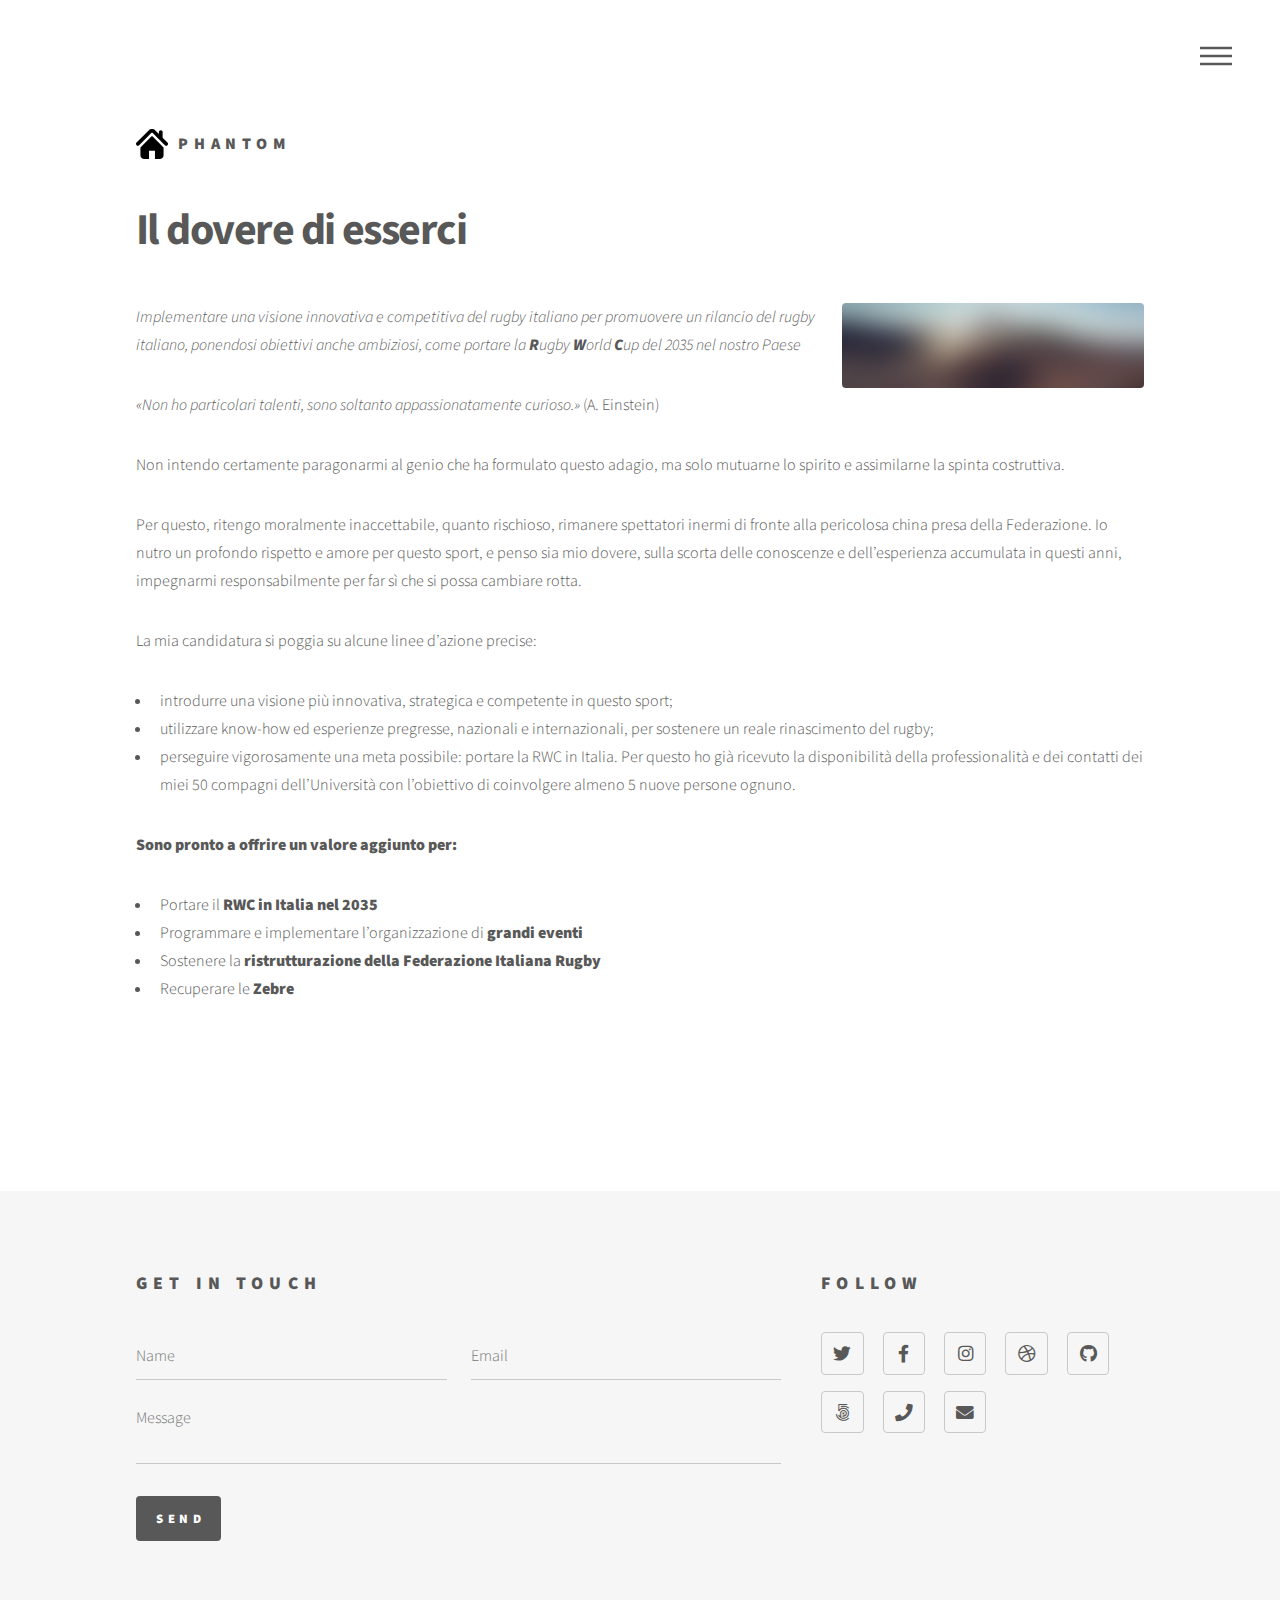
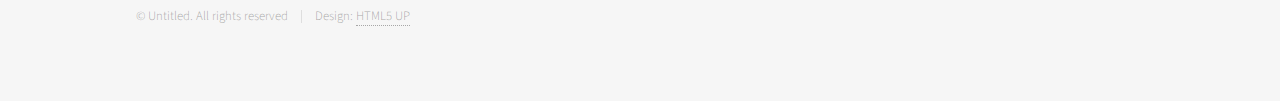
<file: perche.html>
<!DOCTYPE HTML>
<!--
	Phantom by HTML5 UP
	html5up.net | @ajlkn
	Free for personal and commercial use under the CCA 3.0 license (html5up.net/license)
-->
<html>
	<head>
		<title>Daniele Bovoletto -Candidato Consigliere F.I.R.- </title>
		<meta charset="utf-8" />
		<meta name="viewport" content="width=device-width, initial-scale=1, user-scalable=no" />
		<link rel="stylesheet" href="assets/css/main.css" />
		<noscript><link rel="stylesheet" href="assets/css/noscript.css" /></noscript>
	</head>
	<body class="is-preload">
		<!-- Wrapper -->
			<div id="wrapper">

				<!-- Header -->
					<header id="header">
						<div class="inner">

							<!-- Logo -->
								<a href="index.html" class="logo">
									<span class="symbol"><img src="images/logo.svg" alt="" /></span><span class="title">Phantom</span>
								</a>

							<!-- Nav -->
								<nav>
									<ul>
										<li><a href="#menu">Menu</a></li>
									</ul>
								</nav>

						</div>
					</header>

				<!-- Menu -->
					<nav id="menu">
						<h2>Menu</h2>
						<ul>
							<li><a href="index.html">Home</a></li>
							<li><a href="generic.html">Ipsum veroeros</a></li>
							<li><a href="generic.html">Tempus etiam</a></li>
							<li><a href="generic.html">Consequat dolor</a></li>
							<li><a href="elements.html">Elements</a></li>
						</ul>
					</nav>

				<!-- Main -->
					<div id="main">
						<div class="inner">
							<h1>Il dovere di esserci</h1>
							<span class="image main"><img src="images/pic13.jpg" alt="" /></span>
							
<p><em>Implementare una visione innovativa e competitiva del rugby italiano per promuovere un rilancio del rugby italiano, ponendosi obiettivi anche ambiziosi, come portare la <strong>R</strong>ugby <strong>W</strong>orld <strong>C</strong>up del 2035 nel nostro Paese </em></p>
<p><em>&laquo;Non ho particolari talenti, sono soltanto appassionatamente curioso.&raquo;</em> (A. Einstein)</p>
<p>Non intendo certamente paragonarmi al genio che ha formulato questo adagio, ma solo mutuarne lo spirito e assimilarne la spinta costruttiva.</p>
<p>Per questo, ritengo moralmente inaccettabile, quanto rischioso, rimanere spettatori inermi di fronte alla pericolosa china presa della Federazione. Io nutro un profondo rispetto e amore per questo sport, e penso sia mio dovere, sulla scorta delle conoscenze e dell&rsquo;esperienza accumulata in questi anni, impegnarmi responsabilmente per far s&igrave; che si possa cambiare rotta.</p>
<p>La mia candidatura si poggia su alcune linee d&rsquo;azione precise:</p>
<ul>
<li>introdurre una visione pi&ugrave; innovativa, strategica e competente in questo sport;</li>
<li>utilizzare know-how ed esperienze pregresse, nazionali e internazionali, per sostenere un reale rinascimento del rugby;</li>
<li>perseguire vigorosamente una meta possibile: portare la RWC in Italia. Per questo ho gi&agrave; ricevuto la disponibilit&agrave; della professionalit&agrave; e dei contatti dei miei 50 compagni dell&rsquo;Universit&agrave; con l&rsquo;obiettivo di coinvolgere almeno 5 nuove persone ognuno.</li>
</ul>
<p><strong>Sono pronto a offrire un valore aggiunto per: </strong></p>
<ul>
<li>Portare il <strong>RWC in Italia nel 2035</strong></li>
<li>Programmare e implementare l&rsquo;organizzazione di <strong>grandi eventi</strong></li>
<li>Sostenere la <strong>ristrutturazione della Federazione Italiana Rugby </strong></li>
<li>Recuperare le <strong>Zebre</strong></li>
</ul>
<p>&nbsp;</p>
							
							</div>
					</div>

				<!-- Footer -->
					<footer id="footer">
						<div class="inner">
							<section>
								<h2>Get in touch</h2>
								<form method="post" action="#">
									<div class="fields">
										<div class="field half">
											<input type="text" name="name" id="name" placeholder="Name" />
										</div>
										<div class="field half">
											<input type="email" name="email" id="email" placeholder="Email" />
										</div>
										<div class="field">
											<textarea name="message" id="message" placeholder="Message"></textarea>
										</div>
									</div>
									<ul class="actions">
										<li><input type="submit" value="Send" class="primary" /></li>
									</ul>
								</form>
							</section>
							<section>
								<h2>Follow</h2>
								<ul class="icons">
									<li><a href="#" class="icon brands style2 fa-twitter"><span class="label">Twitter</span></a></li>
									<li><a href="#" class="icon brands style2 fa-facebook-f"><span class="label">Facebook</span></a></li>
									<li><a href="#" class="icon brands style2 fa-instagram"><span class="label">Instagram</span></a></li>
									<li><a href="#" class="icon brands style2 fa-dribbble"><span class="label">Dribbble</span></a></li>
									<li><a href="#" class="icon brands style2 fa-github"><span class="label">GitHub</span></a></li>
									<li><a href="#" class="icon brands style2 fa-500px"><span class="label">500px</span></a></li>
									<li><a href="#" class="icon solid style2 fa-phone"><span class="label">Phone</span></a></li>
									<li><a href="#" class="icon solid style2 fa-envelope"><span class="label">Email</span></a></li>
								</ul>
							</section>
							<ul class="copyright">
								<li>&copy; Untitled. All rights reserved</li><li>Design: <a href="http://html5up.net">HTML5 UP</a></li>
							</ul>
						</div>
					</footer>

			</div>

		<!-- Scripts -->
			<script src="assets/js/jquery.min.js"></script>
			<script src="assets/js/browser.min.js"></script>
			<script src="assets/js/breakpoints.min.js"></script>
			<script src="assets/js/util.js"></script>
			<script src="assets/js/main.js"></script>

	</body>
</html>
</file>
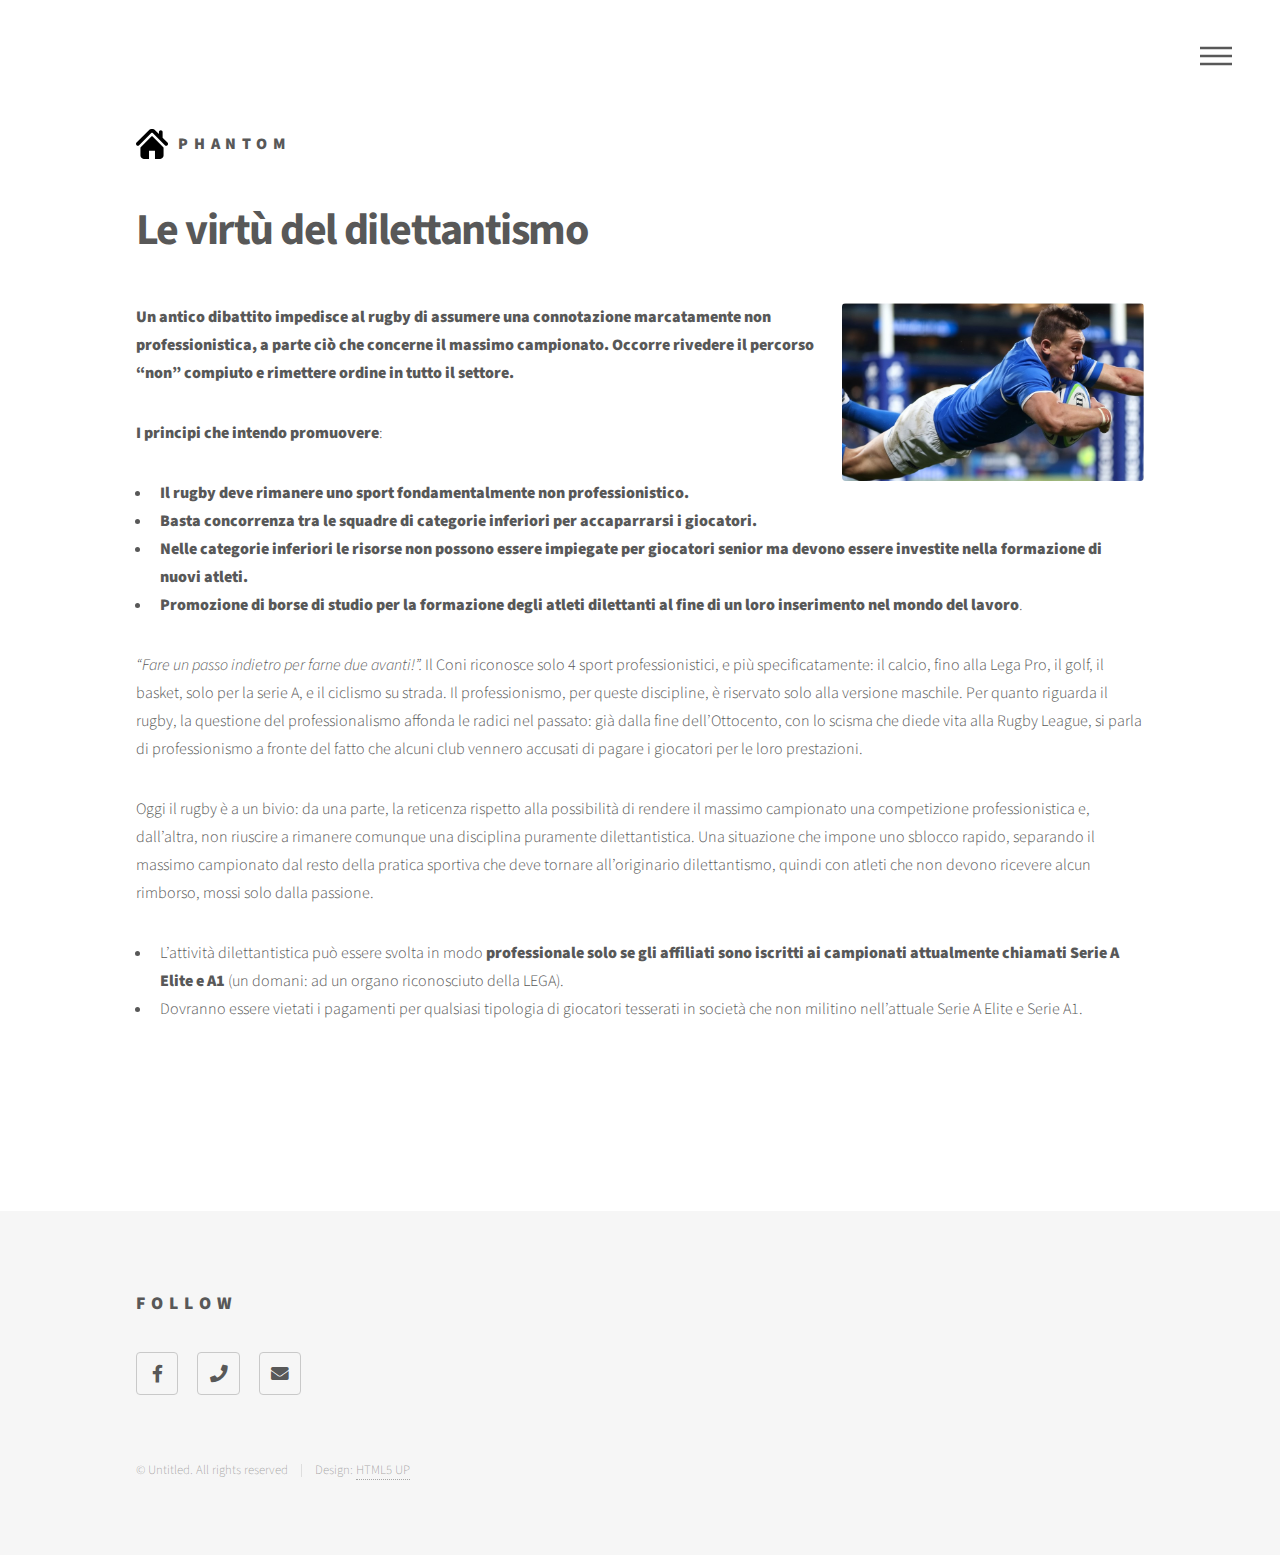
<file: visione.html>
<!DOCTYPE HTML>
<!--
	Phantom by HTML5 UP
	html5up.net | @ajlkn
	Free for personal and commercial use under the CCA 3.0 license (html5up.net/license)
-->
<html>
	<head>
		<title>Daniele Bovoletto -Candidato Consigliere F.I.R.- </title>
		<meta charset="utf-8" />
		<meta name="viewport" content="width=device-width, initial-scale=1, user-scalable=no" />
		<link rel="stylesheet" href="assets/css/main.css" />
		<noscript><link rel="stylesheet" href="assets/css/noscript.css" /></noscript>
	</head>
	<body class="is-preload">
		<!-- Wrapper -->
			<div id="wrapper">

				<!-- Header -->
					<header id="header">
						<div class="inner">

							<!-- Logo -->
								<a href="index.html" class="logo">
									<span class="symbol"><img src="images/logo.svg" alt="" /></span><span class="title">Phantom</span>
								</a>

							<!-- Nav -->
								<nav>
									<ul>
										<li><a href="#menu">Menu</a></li>
									</ul>
								</nav>

						</div>
					</header>

				<!-- Menu -->
					<nav id="menu">
						<h2>Menu</h2>
						<ul>
							<li><a href="index.html">Home</a></li>
							<li><a href="generic.html">Ipsum veroeros</a></li>
							<li><a href="generic.html">Tempus etiam</a></li>
							<li><a href="generic.html">Consequat dolor</a></li>
							<li><a href="elements.html">Elements</a></li>
						</ul>
					</nav>

				<!-- Main -->
					<div id="main">
						<div class="inner">
							<h1>Le virt&ugrave; del dilettantismo</h1>
						<span class="image main"><img src="images/header.jpg" alt="" /></span>
							
<p><strong>Un antico dibattito impedisce al rugby di assumere una connotazione marcatamente non professionistica, a parte ci&ograve; che concerne il massimo campionato. Occorre rivedere il percorso &ldquo;non&rdquo; compiuto e rimettere ordine in tutto il settore.</strong> &nbsp;</p>
<p><strong>I principi che intendo promuovere</strong>:</p>
<ul>
<li><strong>Il rugby deve rimanere uno sport fondamentalmente non professionistico.</strong></li>
<li><strong>Basta concorrenza tra le squadre di categorie inferiori per accaparrarsi i giocatori.</strong></li>
<li><strong>Nelle categorie inferiori le risorse non possono essere impiegate per giocatori senior ma devono essere investite nella formazione di nuovi atleti. </strong></li>
<li><strong>Promozione di borse di studio per la formazione degli atleti dilettanti al fine di un loro inserimento nel mondo del lavoro</strong>.</li>
</ul>
<p><em>&ldquo;Fare un passo indietro per farne due avanti!&rdquo;</em><em>. </em>Il Coni riconosce solo 4 sport professionistici, e pi&ugrave; specificatamente: il calcio, fino alla Lega Pro, il golf, il basket, solo per la serie A, e il ciclismo su strada. Il professionismo, per queste discipline, &egrave; riservato solo alla versione maschile. Per quanto riguarda il rugby, la questione del professionalismo affonda le radici nel passato: gi&agrave; dalla fine dell&rsquo;Ottocento, con lo scisma che diede vita alla Rugby League, si parla di professionismo a fronte del fatto che alcuni club vennero accusati di pagare i giocatori per le loro prestazioni.</p>
<p>Oggi il rugby &egrave; a un bivio: da una parte, la reticenza rispetto alla possibilit&agrave; di rendere il massimo campionato una competizione professionistica e, dall&rsquo;altra, non riuscire a rimanere comunque una disciplina puramente dilettantistica. Una situazione che impone uno sblocco rapido, separando il massimo campionato dal resto della pratica sportiva che deve tornare all&rsquo;originario dilettantismo, quindi con atleti che non devono ricevere alcun rimborso, mossi solo dalla passione.</p>
<ul>
<li>L&rsquo;attivit&agrave; dilettantistica pu&ograve; essere svolta in modo<strong> professionale</strong> <strong>solo se gli affiliati sono iscritti ai campionati attualmente chiamati Serie A Elite e A1</strong> (un domani: ad un organo riconosciuto della LEGA).</li>
<li>Dovranno essere vietati i pagamenti per qualsiasi tipologia di giocatori tesserati in societ&agrave; che non militino nell&rsquo;attuale Serie A Elite e Serie A1.</li>
</ul>
</ul>
<p>&nbsp;</p>
							
							</div>
					</div>

				<!-- Footer -->
					<footer id="footer">
						<div class="inner">
						
							<section>
								<h2>Follow</h2>
								<ul class="icons">
									<li><a href="#" class="icon brands style2 fa-facebook-f"><span class="label">Facebook</span></a></li>
							
									<li><a href="#" class="icon solid style2 fa-phone"><span class="label">Phone</span></a></li>
									<li><a href="#" class="icon solid style2 fa-envelope"><span class="label">Email</span></a></li>
								</ul>
							</section>
							<ul class="copyright">
								<li>&copy; Untitled. All rights reserved</li><li>Design: <a href="http://html5up.net">HTML5 UP</a></li>
							</ul>
						</div>
					</footer>

			</div>

		<!-- Scripts -->
			<script src="assets/js/jquery.min.js"></script>
			<script src="assets/js/browser.min.js"></script>
			<script src="assets/js/breakpoints.min.js"></script>
			<script src="assets/js/util.js"></script>
			<script src="assets/js/main.js"></script>

	</body>
</html>
</file>
<file: assets/css/noscript.css>
/*
	Phantom by HTML5 UP
	html5up.net | @ajlkn
	Free for personal and commercial use under the CCA 3.0 license (html5up.net/license)
*/

/* Tiles */

	body.is-preload .tiles article {
		-moz-transform: none;
		-webkit-transform: none;
		-ms-transform: none;
		transform: none;
		opacity: 1;
	}
</file>
<file: assets/css/main.css>
@import url(fontawesome-all.min.css);
@import url("https://fonts.googleapis.com/css?family=Source+Sans+Pro:300,700,900");

/*
	Phantom by HTML5 UP
	html5up.net | @ajlkn
	Free for personal and commercial use under the CCA 3.0 license (html5up.net/license)
*/

html, body, div, span, applet, object,
iframe, h1, h2, h3, h4, h5, h6, p, blockquote,
pre, a, abbr, acronym, address, big, cite,
code, del, dfn, em, img, ins, kbd, q, s, samp,
small, strike, strong, sub, sup, tt, var, b,
u, i, center, dl, dt, dd, ol, ul, li, fieldset,
form, label, legend, table, caption, tbody,
tfoot, thead, tr, th, td, article, aside,
canvas, details, embed, figure, figcaption,
footer, header, hgroup, menu, nav, output, ruby,
section, summary, time, mark, audio, video {
	margin: 0;
	padding: 0;
	border: 0;
	font-size: 100%;
	font: inherit;
	vertical-align: baseline;}

article, aside, details, figcaption, figure,
footer, header, hgroup, menu, nav, section {
	display: block;}

body {
	line-height: 1;
}

ol, ul {
	list-style: none;
}

blockquote, q {
	quotes: none;
}

	blockquote:before, blockquote:after, q:before, q:after {
		content: '';
		content: none;
	}

table {
	border-collapse: collapse;
	border-spacing: 0;
}

body {
	-webkit-text-size-adjust: none;
}

mark {
	background-color: transparent;
	color: inherit;
}

input::-moz-focus-inner {
	border: 0;
	padding: 0;
}

input, select, textarea {
	-moz-appearance: none;
	-webkit-appearance: none;
	-ms-appearance: none;
	appearance: none;
}

/* Basic */

	@-ms-viewport {
		width: device-width;
	}

	body {
		-ms-overflow-style: scrollbar;
	}

	@media screen and (max-width: 480px) {

		html, body {
			min-width: 320px;
		}

	}

	html {
		box-sizing: border-box;
	}

	*, *:before, *:after {
		box-sizing: inherit;
	}

	body {
		background: #ffffff;
	}

		body.is-preload *, body.is-preload *:before, body.is-preload *:after {
			-moz-animation: none !important;
			-webkit-animation: none !important;
			-ms-animation: none !important;
			animation: none !important;
			-moz-transition: none !important;
			-webkit-transition: none !important;
			-ms-transition: none !important;
			transition: none !important;
		}

/* Type */

	body, input, select, textarea {
		color: #585858;
		font-family: "Source Sans Pro", Helvetica, sans-serif;
		font-size: 16pt;
		font-weight: 300;
		line-height: 1.75;
	}

		@media screen and (max-width: 1680px) {

			body, input, select, textarea {
				font-size: 14pt;
			}

		}

		@media screen and (max-width: 1280px) {

			body, input, select, textarea {
				font-size: 12pt;
			}

		}

	a {
		-moz-transition: border-bottom-color 0.2s ease, color 0.2s ease;
		-webkit-transition: border-bottom-color 0.2s ease, color 0.2s ease;
		-ms-transition: border-bottom-color 0.2s ease, color 0.2s ease;
		transition: border-bottom-color 0.2s ease, color 0.2s ease;
		text-decoration: none;
		color: #585858;
		border-bottom: dotted 1px rgba(88, 88, 88, 0.5);
	}

		a:hover {
			border-bottom-color: transparent;
			color: #f2849e !important;
		}

	strong, b {
		font-weight: 900;
	}

	em, i {
		font-style: italic;
	}

	p {
		margin: 0 0 2em 0;
	}

	h1 {
		font-size: 2.75em;
		font-weight: 700;
		line-height: 1.3;
		margin: 0 0 1em 0;
		letter-spacing: -0.035em;
	}

		h1 a {
			color: inherit;
		}

		@media screen and (max-width: 736px) {

			h1 {
				font-size: 2em;
				margin: 0 0 1em 0;
			}

		}

		@media screen and (max-width: 360px) {

			h1 {
				font-size: 1.75em;
			}

		}

	h2, h3, h4, h5, h6 {
		font-weight: 900;
		line-height: 1.5;
		margin: 0 0 2em 0;
		text-transform: uppercase;
		letter-spacing: 0.35em;
	}

		h2 a, h3 a, h4 a, h5 a, h6 a {
			color: inherit;
		}

	h2 {
		font-size: 1.1em;
	}

	h3 {
		font-size: 1em;
	}

	h4 {
		font-size: 0.8em;
	}

	h5 {
		font-size: 0.8em;
	}

	h6 {
		font-size: 0.8em;
	}

	@media screen and (max-width: 980px) {

		h1 br, h2 br, h3 br, h4 br, h5 br, h6 br {
			display: none;
		}

	}

	@media screen and (max-width: 736px) {

		h2 {
			font-size: 1em;
		}

		h3 {
			font-size: 0.8em;
		}

	}

	sub {
		font-size: 0.8em;
		position: relative;
		top: 0.5em;
	}

	sup {
		font-size: 0.8em;
		position: relative;
		top: -0.5em;
	}

	blockquote {
		border-left: solid 4px #c9c9c9;
		font-style: italic;
		margin: 0 0 2em 0;
		padding: 0.5em 0 0.5em 2em;
	}

	code {
		background: rgba(144, 144, 144, 0.075);
		border-radius: 4px;
		border: solid 1px #c9c9c9;
		font-family: "Courier New", monospace;
		font-size: 0.9em;
		margin: 0 0.25em;
		padding: 0.25em 0.65em;
	}

	pre {
		-webkit-overflow-scrolling: touch;
		font-family: "Courier New", monospace;
		font-size: 0.9em;
		margin: 0 0 2em 0;
	}

		pre code {
			display: block;
			line-height: 1.75;
			padding: 1em 1.5em;
			overflow-x: auto;
		}

	hr {
		border: 0;
		border-bottom: solid 1px #c9c9c9;
		margin: 2em 0;
	}

		hr.major {
			margin: 3em 0;
		}

	.align-left {
		text-align: left;
	}

	.align-center {
		text-align: center;
	}

	.align-right {
		text-align: right;
	}

/* Row */

	.row {
		display: flex;
		flex-wrap: wrap;
		box-sizing: border-box;
		align-items: stretch;
	}

		.row > * {
			box-sizing: border-box;
		}

		.row.gtr-uniform > * > :last-child {
			margin-bottom: 0;
		}

		.row.aln-left {
			justify-content: flex-start;
		}

		.row.aln-center {
			justify-content: center;
		}

		.row.aln-right {
			justify-content: flex-end;
		}

		.row.aln-top {
			align-items: flex-start;
		}

		.row.aln-middle {
			align-items: center;
		}

		.row.aln-bottom {
			align-items: flex-end;
		}

		.row > .imp {
			order: -1;
		}

		.row > .col-1 {
			width: 8.33333%;
		}

		.row > .off-1 {
			margin-left: 8.33333%;
		}

		.row > .col-2 {
			width: 16.66667%;
		}

		.row > .off-2 {
			margin-left: 16.66667%;
		}

		.row > .col-3 {
			width: 25%;
		}

		.row > .off-3 {
			margin-left: 25%;
		}

		.row > .col-4 {
			width: 33.33333%;
		}

		.row > .off-4 {
			margin-left: 33.33333%;
		}

		.row > .col-5 {
			width: 41.66667%;
		}

		.row > .off-5 {
			margin-left: 41.66667%;
		}

		.row > .col-6 {
			width: 50%;
		}

		.row > .off-6 {
			margin-left: 50%;
		}

		.row > .col-7 {
			width: 58.33333%;
		}

		.row > .off-7 {
			margin-left: 58.33333%;
		}

		.row > .col-8 {
			width: 66.66667%;
		}

		.row > .off-8 {
			margin-left: 66.66667%;
		}

		.row > .col-9 {
			width: 75%;
		}

		.row > .off-9 {
			margin-left: 75%;
		}

		.row > .col-10 {
			width: 83.33333%;
		}

		.row > .off-10 {
			margin-left: 83.33333%;
		}

		.row > .col-11 {
			width: 91.66667%;
		}

		.row > .off-11 {
			margin-left: 91.66667%;
		}

		.row > .col-12 {
			width: 100%;
		}

		.row > .off-12 {
			margin-left: 100%;
		}

		.row.gtr-0 {
			margin-top: 0;
			margin-left: 0em;
		}

			.row.gtr-0 > * {
				padding: 0 0 0 0em;
			}

			.row.gtr-0.gtr-uniform {
				margin-top: 0em;
			}

				.row.gtr-0.gtr-uniform > * {
					padding-top: 0em;
				}

		.row.gtr-25 {
			margin-top: 0;
			margin-left: -0.5em;
		}

			.row.gtr-25 > * {
				padding: 0 0 0 0.5em;
			}

			.row.gtr-25.gtr-uniform {
				margin-top: -0.5em;
			}

				.row.gtr-25.gtr-uniform > * {
					padding-top: 0.5em;
				}

		.row.gtr-50 {
			margin-top: 0;
			margin-left: -1em;
		}

			.row.gtr-50 > * {
				padding: 0 0 0 1em;
			}

			.row.gtr-50.gtr-uniform {
				margin-top: -1em;
			}

				.row.gtr-50.gtr-uniform > * {
					padding-top: 1em;
				}

		.row {
			margin-top: 0;
			margin-left: -2em;
		}

			.row > * {
				padding: 0 0 0 2em;
			}

			.row.gtr-uniform {
				margin-top: -2em;
			}

				.row.gtr-uniform > * {
					padding-top: 2em;
				}

		.row.gtr-150 {
			margin-top: 0;
			margin-left: -3em;
		}

			.row.gtr-150 > * {
				padding: 0 0 0 3em;
			}

			.row.gtr-150.gtr-uniform {
				margin-top: -3em;
			}

				.row.gtr-150.gtr-uniform > * {
					padding-top: 3em;
				}

		.row.gtr-200 {
			margin-top: 0;
			margin-left: -4em;
		}

			.row.gtr-200 > * {
				padding: 0 0 0 4em;
			}

			.row.gtr-200.gtr-uniform {
				margin-top: -4em;
			}

				.row.gtr-200.gtr-uniform > * {
					padding-top: 4em;
				}

		@media screen and (max-width: 1680px) {

			.row {
				display: flex;
				flex-wrap: wrap;
				box-sizing: border-box;
				align-items: stretch;
			}

				.row > * {
					box-sizing: border-box;
				}

				.row.gtr-uniform > * > :last-child {
					margin-bottom: 0;
				}

				.row.aln-left {
					justify-content: flex-start;
				}

				.row.aln-center {
					justify-content: center;
				}

				.row.aln-right {
					justify-content: flex-end;
				}

				.row.aln-top {
					align-items: flex-start;
				}

				.row.aln-middle {
					align-items: center;
				}

				.row.aln-bottom {
					align-items: flex-end;
				}

				.row > .imp-xlarge {
					order: -1;
				}

				.row > .col-1-xlarge {
					width: 8.33333%;
				}

				.row > .off-1-xlarge {
					margin-left: 8.33333%;
				}

				.row > .col-2-xlarge {
					width: 16.66667%;
				}

				.row > .off-2-xlarge {
					margin-left: 16.66667%;
				}

				.row > .col-3-xlarge {
					width: 25%;
				}

				.row > .off-3-xlarge {
					margin-left: 25%;
				}

				.row > .col-4-xlarge {
					width: 33.33333%;
				}

				.row > .off-4-xlarge {
					margin-left: 33.33333%;
				}

				.row > .col-5-xlarge {
					width: 41.66667%;
				}

				.row > .off-5-xlarge {
					margin-left: 41.66667%;
				}

				.row > .col-6-xlarge {
					width: 50%;
				}

				.row > .off-6-xlarge {
					margin-left: 50%;
				}

				.row > .col-7-xlarge {
					width: 58.33333%;
				}

				.row > .off-7-xlarge {
					margin-left: 58.33333%;
				}

				.row > .col-8-xlarge {
					width: 66.66667%;
				}

				.row > .off-8-xlarge {
					margin-left: 66.66667%;
				}

				.row > .col-9-xlarge {
					width: 75%;
				}

				.row > .off-9-xlarge {
					margin-left: 75%;
				}

				.row > .col-10-xlarge {
					width: 83.33333%;
				}

				.row > .off-10-xlarge {
					margin-left: 83.33333%;
				}

				.row > .col-11-xlarge {
					width: 91.66667%;
				}

				.row > .off-11-xlarge {
					margin-left: 91.66667%;
				}

				.row > .col-12-xlarge {
					width: 100%;
				}

				.row > .off-12-xlarge {
					margin-left: 100%;
				}

				.row.gtr-0 {
					margin-top: 0;
					margin-left: 0em;
				}

					.row.gtr-0 > * {
						padding: 0 0 0 0em;
					}

					.row.gtr-0.gtr-uniform {
						margin-top: 0em;
					}

						.row.gtr-0.gtr-uniform > * {
							padding-top: 0em;
						}

				.row.gtr-25 {
					margin-top: 0;
					margin-left: -0.5em;
				}

					.row.gtr-25 > * {
						padding: 0 0 0 0.5em;
					}

					.row.gtr-25.gtr-uniform {
						margin-top: -0.5em;
					}

						.row.gtr-25.gtr-uniform > * {
							padding-top: 0.5em;
						}

				.row.gtr-50 {
					margin-top: 0;
					margin-left: -1em;
				}

					.row.gtr-50 > * {
						padding: 0 0 0 1em;
					}

					.row.gtr-50.gtr-uniform {
						margin-top: -1em;
					}

						.row.gtr-50.gtr-uniform > * {
							padding-top: 1em;
						}

				.row {
					margin-top: 0;
					margin-left: -2em;
				}

					.row > * {
						padding: 0 0 0 2em;
					}

					.row.gtr-uniform {
						margin-top: -2em;
					}

						.row.gtr-uniform > * {
							padding-top: 2em;
						}

				.row.gtr-150 {
					margin-top: 0;
					margin-left: -3em;
				}

					.row.gtr-150 > * {
						padding: 0 0 0 3em;
					}

					.row.gtr-150.gtr-uniform {
						margin-top: -3em;
					}

						.row.gtr-150.gtr-uniform > * {
							padding-top: 3em;
						}

				.row.gtr-200 {
					margin-top: 0;
					margin-left: -4em;
				}

					.row.gtr-200 > * {
						padding: 0 0 0 4em;
					}

					.row.gtr-200.gtr-uniform {
						margin-top: -4em;
					}

						.row.gtr-200.gtr-uniform > * {
							padding-top: 4em;
						}

		}

		@media screen and (max-width: 1280px) {

			.row {
				display: flex;
				flex-wrap: wrap;
				box-sizing: border-box;
				align-items: stretch;
			}

				.row > * {
					box-sizing: border-box;
				}

				.row.gtr-uniform > * > :last-child {
					margin-bottom: 0;
				}

				.row.aln-left {
					justify-content: flex-start;
				}

				.row.aln-center {
					justify-content: center;
				}

				.row.aln-right {
					justify-content: flex-end;
				}

				.row.aln-top {
					align-items: flex-start;
				}

				.row.aln-middle {
					align-items: center;
				}

				.row.aln-bottom {
					align-items: flex-end;
				}

				.row > .imp-large {
					order: -1;
				}

				.row > .col-1-large {
					width: 8.33333%;
				}

				.row > .off-1-large {
					margin-left: 8.33333%;
				}

				.row > .col-2-large {
					width: 16.66667%;
				}

				.row > .off-2-large {
					margin-left: 16.66667%;
				}

				.row > .col-3-large {
					width: 25%;
				}

				.row > .off-3-large {
					margin-left: 25%;
				}

				.row > .col-4-large {
					width: 33.33333%;
				}

				.row > .off-4-large {
					margin-left: 33.33333%;
				}

				.row > .col-5-large {
					width: 41.66667%;
				}

				.row > .off-5-large {
					margin-left: 41.66667%;
				}

				.row > .col-6-large {
					width: 50%;
				}

				.row > .off-6-large {
					margin-left: 50%;
				}

				.row > .col-7-large {
					width: 58.33333%;
				}

				.row > .off-7-large {
					margin-left: 58.33333%;
				}

				.row > .col-8-large {
					width: 66.66667%;
				}

				.row > .off-8-large {
					margin-left: 66.66667%;
				}

				.row > .col-9-large {
					width: 75%;
				}

				.row > .off-9-large {
					margin-left: 75%;
				}

				.row > .col-10-large {
					width: 83.33333%;
				}

				.row > .off-10-large {
					margin-left: 83.33333%;
				}

				.row > .col-11-large {
					width: 91.66667%;
				}

				.row > .off-11-large {
					margin-left: 91.66667%;
				}

				.row > .col-12-large {
					width: 100%;
				}

				.row > .off-12-large {
					margin-left: 100%;
				}

				.row.gtr-0 {
					margin-top: 0;
					margin-left: 0em;
				}

					.row.gtr-0 > * {
						padding: 0 0 0 0em;
					}

					.row.gtr-0.gtr-uniform {
						margin-top: 0em;
					}

						.row.gtr-0.gtr-uniform > * {
							padding-top: 0em;
						}

				.row.gtr-25 {
					margin-top: 0;
					margin-left: -0.5em;
				}

					.row.gtr-25 > * {
						padding: 0 0 0 0.5em;
					}

					.row.gtr-25.gtr-uniform {
						margin-top: -0.5em;
					}

						.row.gtr-25.gtr-uniform > * {
							padding-top: 0.5em;
						}

				.row.gtr-50 {
					margin-top: 0;
					margin-left: -1em;
				}

					.row.gtr-50 > * {
						padding: 0 0 0 1em;
					}

					.row.gtr-50.gtr-uniform {
						margin-top: -1em;
					}

						.row.gtr-50.gtr-uniform > * {
							padding-top: 1em;
						}

				.row {
					margin-top: 0;
					margin-left: -2em;
				}

					.row > * {
						padding: 0 0 0 2em;
					}

					.row.gtr-uniform {
						margin-top: -2em;
					}

						.row.gtr-uniform > * {
							padding-top: 2em;
						}

				.row.gtr-150 {
					margin-top: 0;
					margin-left: -3em;
				}

					.row.gtr-150 > * {
						padding: 0 0 0 3em;
					}

					.row.gtr-150.gtr-uniform {
						margin-top: -3em;
					}

						.row.gtr-150.gtr-uniform > * {
							padding-top: 3em;
						}

				.row.gtr-200 {
					margin-top: 0;
					margin-left: -4em;
				}

					.row.gtr-200 > * {
						padding: 0 0 0 4em;
					}

					.row.gtr-200.gtr-uniform {
						margin-top: -4em;
					}

						.row.gtr-200.gtr-uniform > * {
							padding-top: 4em;
						}

		}

		@media screen and (max-width: 980px) {

			.row {
				display: flex;
				flex-wrap: wrap;
				box-sizing: border-box;
				align-items: stretch;
			}

				.row > * {
					box-sizing: border-box;
				}

				.row.gtr-uniform > * > :last-child {
					margin-bottom: 0;
				}

				.row.aln-left {
					justify-content: flex-start;
				}

				.row.aln-center {
					justify-content: center;
				}

				.row.aln-right {
					justify-content: flex-end;
				}

				.row.aln-top {
					align-items: flex-start;
				}

				.row.aln-middle {
					align-items: center;
				}

				.row.aln-bottom {
					align-items: flex-end;
				}

				.row > .imp-medium {
					order: -1;
				}

				.row > .col-1-medium {
					width: 8.33333%;
				}

				.row > .off-1-medium {
					margin-left: 8.33333%;
				}

				.row > .col-2-medium {
					width: 16.66667%;
				}

				.row > .off-2-medium {
					margin-left: 16.66667%;
				}

				.row > .col-3-medium {
					width: 25%;
				}

				.row > .off-3-medium {
					margin-left: 25%;
				}

				.row > .col-4-medium {
					width: 33.33333%;
				}

				.row > .off-4-medium {
					margin-left: 33.33333%;
				}

				.row > .col-5-medium {
					width: 41.66667%;
				}

				.row > .off-5-medium {
					margin-left: 41.66667%;
				}

				.row > .col-6-medium {
					width: 50%;
				}

				.row > .off-6-medium {
					margin-left: 50%;
				}

				.row > .col-7-medium {
					width: 58.33333%;
				}

				.row > .off-7-medium {
					margin-left: 58.33333%;
				}

				.row > .col-8-medium {
					width: 66.66667%;
				}

				.row > .off-8-medium {
					margin-left: 66.66667%;
				}

				.row > .col-9-medium {
					width: 75%;
				}

				.row > .off-9-medium {
					margin-left: 75%;
				}

				.row > .col-10-medium {
					width: 83.33333%;
				}

				.row > .off-10-medium {
					margin-left: 83.33333%;
				}

				.row > .col-11-medium {
					width: 91.66667%;
				}

				.row > .off-11-medium {
					margin-left: 91.66667%;
				}

				.row > .col-12-medium {
					width: 100%;
				}

				.row > .off-12-medium {
					margin-left: 100%;
				}

				.row.gtr-0 {
					margin-top: 0;
					margin-left: 0em;
				}

					.row.gtr-0 > * {
						padding: 0 0 0 0em;
					}

					.row.gtr-0.gtr-uniform {
						margin-top: 0em;
					}

						.row.gtr-0.gtr-uniform > * {
							padding-top: 0em;
						}

				.row.gtr-25 {
					margin-top: 0;
					margin-left: -0.375em;
				}

					.row.gtr-25 > * {
						padding: 0 0 0 0.375em;
					}

					.row.gtr-25.gtr-uniform {
						margin-top: -0.375em;
					}

						.row.gtr-25.gtr-uniform > * {
							padding-top: 0.375em;
						}

				.row.gtr-50 {
					margin-top: 0;
					margin-left: -0.75em;
				}

					.row.gtr-50 > * {
						padding: 0 0 0 0.75em;
					}

					.row.gtr-50.gtr-uniform {
						margin-top: -0.75em;
					}

						.row.gtr-50.gtr-uniform > * {
							padding-top: 0.75em;
						}

				.row {
					margin-top: 0;
					margin-left: -1.5em;
				}

					.row > * {
						padding: 0 0 0 1.5em;
					}

					.row.gtr-uniform {
						margin-top: -1.5em;
					}

						.row.gtr-uniform > * {
							padding-top: 1.5em;
						}

				.row.gtr-150 {
					margin-top: 0;
					margin-left: -2.25em;
				}

					.row.gtr-150 > * {
						padding: 0 0 0 2.25em;
					}

					.row.gtr-150.gtr-uniform {
						margin-top: -2.25em;
					}

						.row.gtr-150.gtr-uniform > * {
							padding-top: 2.25em;
						}

				.row.gtr-200 {
					margin-top: 0;
					margin-left: -3em;
				}

					.row.gtr-200 > * {
						padding: 0 0 0 3em;
					}

					.row.gtr-200.gtr-uniform {
						margin-top: -3em;
					}

						.row.gtr-200.gtr-uniform > * {
							padding-top: 3em;
						}

		}

		@media screen and (max-width: 736px) {

			.row {
				display: flex;
				flex-wrap: wrap;
				box-sizing: border-box;
				align-items: stretch;
			}

				.row > * {
					box-sizing: border-box;
				}

				.row.gtr-uniform > * > :last-child {
					margin-bottom: 0;
				}

				.row.aln-left {
					justify-content: flex-start;
				}

				.row.aln-center {
					justify-content: center;
				}

				.row.aln-right {
					justify-content: flex-end;
				}

				.row.aln-top {
					align-items: flex-start;
				}

				.row.aln-middle {
					align-items: center;
				}

				.row.aln-bottom {
					align-items: flex-end;
				}

				.row > .imp-small {
					order: -1;
				}

				.row > .col-1-small {
					width: 8.33333%;
				}

				.row > .off-1-small {
					margin-left: 8.33333%;
				}

				.row > .col-2-small {
					width: 16.66667%;
				}

				.row > .off-2-small {
					margin-left: 16.66667%;
				}

				.row > .col-3-small {
					width: 25%;
				}

				.row > .off-3-small {
					margin-left: 25%;
				}

				.row > .col-4-small {
					width: 33.33333%;
				}

				.row > .off-4-small {
					margin-left: 33.33333%;
				}

				.row > .col-5-small {
					width: 41.66667%;
				}

				.row > .off-5-small {
					margin-left: 41.66667%;
				}

				.row > .col-6-small {
					width: 50%;
				}

				.row > .off-6-small {
					margin-left: 50%;
				}

				.row > .col-7-small {
					width: 58.33333%;
				}

				.row > .off-7-small {
					margin-left: 58.33333%;
				}

				.row > .col-8-small {
					width: 66.66667%;
				}

				.row > .off-8-small {
					margin-left: 66.66667%;
				}

				.row > .col-9-small {
					width: 75%;
				}

				.row > .off-9-small {
					margin-left: 75%;
				}

				.row > .col-10-small {
					width: 83.33333%;
				}

				.row > .off-10-small {
					margin-left: 83.33333%;
				}

				.row > .col-11-small {
					width: 91.66667%;
				}

				.row > .off-11-small {
					margin-left: 91.66667%;
				}

				.row > .col-12-small {
					width: 100%;
				}

				.row > .off-12-small {
					margin-left: 100%;
				}

				.row.gtr-0 {
					margin-top: 0;
					margin-left: 0em;
				}

					.row.gtr-0 > * {
						padding: 0 0 0 0em;
					}

					.row.gtr-0.gtr-uniform {
						margin-top: 0em;
					}

						.row.gtr-0.gtr-uniform > * {
							padding-top: 0em;
						}

				.row.gtr-25 {
					margin-top: 0;
					margin-left: -0.25em;
				}

					.row.gtr-25 > * {
						padding: 0 0 0 0.25em;
					}

					.row.gtr-25.gtr-uniform {
						margin-top: -0.25em;
					}

						.row.gtr-25.gtr-uniform > * {
							padding-top: 0.25em;
						}

				.row.gtr-50 {
					margin-top: 0;
					margin-left: -0.5em;
				}

					.row.gtr-50 > * {
						padding: 0 0 0 0.5em;
					}

					.row.gtr-50.gtr-uniform {
						margin-top: -0.5em;
					}

						.row.gtr-50.gtr-uniform > * {
							padding-top: 0.5em;
						}

				.row {
					margin-top: 0;
					margin-left: -1em;
				}

					.row > * {
						padding: 0 0 0 1em;
					}

					.row.gtr-uniform {
						margin-top: -1em;
					}

						.row.gtr-uniform > * {
							padding-top: 1em;
						}

				.row.gtr-150 {
					margin-top: 0;
					margin-left: -1.5em;
				}

					.row.gtr-150 > * {
						padding: 0 0 0 1.5em;
					}

					.row.gtr-150.gtr-uniform {
						margin-top: -1.5em;
					}

						.row.gtr-150.gtr-uniform > * {
							padding-top: 1.5em;
						}

				.row.gtr-200 {
					margin-top: 0;
					margin-left: -2em;
				}

					.row.gtr-200 > * {
						padding: 0 0 0 2em;
					}

					.row.gtr-200.gtr-uniform {
						margin-top: -2em;
					}

						.row.gtr-200.gtr-uniform > * {
							padding-top: 2em;
						}

		}

		@media screen and (max-width: 480px) {

			.row {
				display: flex;
				flex-wrap: wrap;
				box-sizing: border-box;
				align-items: stretch;
			}

				.row > * {
					box-sizing: border-box;
				}

				.row.gtr-uniform > * > :last-child {
					margin-bottom: 0;
				}

				.row.aln-left {
					justify-content: flex-start;
				}

				.row.aln-center {
					justify-content: center;
				}

				.row.aln-right {
					justify-content: flex-end;
				}

				.row.aln-top {
					align-items: flex-start;
				}

				.row.aln-middle {
					align-items: center;
				}

				.row.aln-bottom {
					align-items: flex-end;
				}

				.row > .imp-xsmall {
					order: -1;
				}

				.row > .col-1-xsmall {
					width: 8.33333%;
				}

				.row > .off-1-xsmall {
					margin-left: 8.33333%;
				}

				.row > .col-2-xsmall {
					width: 16.66667%;
				}

				.row > .off-2-xsmall {
					margin-left: 16.66667%;
				}

				.row > .col-3-xsmall {
					width: 25%;
				}

				.row > .off-3-xsmall {
					margin-left: 25%;
				}

				.row > .col-4-xsmall {
					width: 33.33333%;
				}

				.row > .off-4-xsmall {
					margin-left: 33.33333%;
				}

				.row > .col-5-xsmall {
					width: 41.66667%;
				}

				.row > .off-5-xsmall {
					margin-left: 41.66667%;
				}

				.row > .col-6-xsmall {
					width: 50%;
				}

				.row > .off-6-xsmall {
					margin-left: 50%;
				}

				.row > .col-7-xsmall {
					width: 58.33333%;
				}

				.row > .off-7-xsmall {
					margin-left: 58.33333%;
				}

				.row > .col-8-xsmall {
					width: 66.66667%;
				}

				.row > .off-8-xsmall {
					margin-left: 66.66667%;
				}

				.row > .col-9-xsmall {
					width: 75%;
				}

				.row > .off-9-xsmall {
					margin-left: 75%;
				}

				.row > .col-10-xsmall {
					width: 83.33333%;
				}

				.row > .off-10-xsmall {
					margin-left: 83.33333%;
				}

				.row > .col-11-xsmall {
					width: 91.66667%;
				}

				.row > .off-11-xsmall {
					margin-left: 91.66667%;
				}

				.row > .col-12-xsmall {
					width: 100%;
				}

				.row > .off-12-xsmall {
					margin-left: 100%;
				}

				.row.gtr-0 {
					margin-top: 0;
					margin-left: 0em;
				}

					.row.gtr-0 > * {
						padding: 0 0 0 0em;
					}

					.row.gtr-0.gtr-uniform {
						margin-top: 0em;
					}

						.row.gtr-0.gtr-uniform > * {
							padding-top: 0em;
						}

				.row.gtr-25 {
					margin-top: 0;
					margin-left: -0.25em;
				}

					.row.gtr-25 > * {
						padding: 0 0 0 0.25em;
					}

					.row.gtr-25.gtr-uniform {
						margin-top: -0.25em;
					}

						.row.gtr-25.gtr-uniform > * {
							padding-top: 0.25em;
						}

				.row.gtr-50 {
					margin-top: 0;
					margin-left: -0.5em;
				}

					.row.gtr-50 > * {
						padding: 0 0 0 0.5em;
					}

					.row.gtr-50.gtr-uniform {
						margin-top: -0.5em;
					}

						.row.gtr-50.gtr-uniform > * {
							padding-top: 0.5em;
						}

				.row {
					margin-top: 0;
					margin-left: -1em;
				}

					.row > * {
						padding: 0 0 0 1em;
					}

					.row.gtr-uniform {
						margin-top: -1em;
					}

						.row.gtr-uniform > * {
							padding-top: 1em;
						}

				.row.gtr-150 {
					margin-top: 0;
					margin-left: -1.5em;
				}

					.row.gtr-150 > * {
						padding: 0 0 0 1.5em;
					}

					.row.gtr-150.gtr-uniform {
						margin-top: -1.5em;
					}

						.row.gtr-150.gtr-uniform > * {
							padding-top: 1.5em;
						}

				.row.gtr-200 {
					margin-top: 0;
					margin-left: -2em;
				}

					.row.gtr-200 > * {
						padding: 0 0 0 2em;
					}

					.row.gtr-200.gtr-uniform {
						margin-top: -2em;
					}

						.row.gtr-200.gtr-uniform > * {
							padding-top: 2em;
						}

		}

/* Section/Article */

	section.special, article.special {
		text-align: center;
	}

	header p {
		margin-top: -1em;
	}

	@media screen and (max-width: 736px) {

		header p {
			margin-top: 0;
		}

	}

/* Icon */

	.icon {
		text-decoration: none;
		border-bottom: none;
		position: relative;
	}

		.icon:before {
			-moz-osx-font-smoothing: grayscale;
			-webkit-font-smoothing: antialiased;
			display: inline-block;
			font-style: normal;
			font-variant: normal;
			text-rendering: auto;
			line-height: 1;
			text-transform: none !important;
			font-family: 'Font Awesome 5 Free';
			font-weight: 400;
		}

		.icon > .label {
			display: none;
		}

		.icon:before {
			line-height: inherit;
		}

		.icon.solid:before {
			font-weight: 900;
		}

		.icon.brands:before {
			font-family: 'Font Awesome 5 Brands';
		}

		.icon.style2 {
			-moz-transition: background-color 0.2s ease-in-out, color 0.2s ease-in-out, border-color 0.2s ease-in-out;
			-webkit-transition: background-color 0.2s ease-in-out, color 0.2s ease-in-out, border-color 0.2s ease-in-out;
			-ms-transition: background-color 0.2s ease-in-out, color 0.2s ease-in-out, border-color 0.2s ease-in-out;
			transition: background-color 0.2s ease-in-out, color 0.2s ease-in-out, border-color 0.2s ease-in-out;
			background-color: transparent;
			border: solid 1px #c9c9c9;
			border-radius: 4px;
			width: 2.65em;
			height: 2.65em;
			display: inline-block;
			text-align: center;
			line-height: 2.65em;
			color: inherit;
		}

			.icon.style2:before {
				font-size: 1.1em;
			}

			.icon.style2:hover {
				color: #f2849e;
				border-color: #f2849e;
			}

			.icon.style2:active {
				background-color: rgba(242, 132, 158, 0.1);
			}

/* List */

	ol {
		list-style: decimal;
		margin: 0 0 2em 0;
		padding-left: 1.25em;
	}

		ol li {
			padding-left: 0.25em;
		}

	ul {
		list-style: disc;
		margin: 0 0 2em 0;
		padding-left: 1em;
	}

		ul li {
			padding-left: 0.5em;
		}

		ul.alt {
			list-style: none;
			padding-left: 0;
		}

			ul.alt li {
				border-top: solid 1px #c9c9c9;
				padding: 0.5em 0;
			}

				ul.alt li:first-child {
					border-top: 0;
					padding-top: 0;
				}

	dl {
		margin: 0 0 2em 0;
	}

		dl dt {
			display: block;
			font-weight: 900;
			margin: 0 0 1em 0;
		}

		dl dd {
			margin-left: 2em;
		}

/* Actions */

	ul.actions {
		display: -moz-flex;
		display: -webkit-flex;
		display: -ms-flex;
		display: flex;
		cursor: default;
		list-style: none;
		margin-left: -1em;
		padding-left: 0;
	}

		ul.actions li {
			padding: 0 0 0 1em;
			vertical-align: middle;
		}

		ul.actions.special {
			-moz-justify-content: center;
			-webkit-justify-content: center;
			-ms-justify-content: center;
			justify-content: center;
			width: 100%;
			margin-left: 0;
		}

			ul.actions.special li:first-child {
				padding-left: 0;
			}

		ul.actions.stacked {
			-moz-flex-direction: column;
			-webkit-flex-direction: column;
			-ms-flex-direction: column;
			flex-direction: column;
			margin-left: 0;
		}

			ul.actions.stacked li {
				padding: 1.3em 0 0 0;
			}

				ul.actions.stacked li:first-child {
					padding-top: 0;
				}

		ul.actions.fit {
			width: calc(100% + 1em);
		}

			ul.actions.fit li {
				-moz-flex-grow: 1;
				-webkit-flex-grow: 1;
				-ms-flex-grow: 1;
				flex-grow: 1;
				-moz-flex-shrink: 1;
				-webkit-flex-shrink: 1;
				-ms-flex-shrink: 1;
				flex-shrink: 1;
				width: 100%;
			}

				ul.actions.fit li > * {
					width: 100%;
				}

			ul.actions.fit.stacked {
				width: 100%;
			}

		@media screen and (max-width: 480px) {

			ul.actions:not(.fixed) {
				-moz-flex-direction: column;
				-webkit-flex-direction: column;
				-ms-flex-direction: column;
				flex-direction: column;
				margin-left: 0;
				width: 100% !important;
			}

				ul.actions:not(.fixed) li {
					-moz-flex-grow: 1;
					-webkit-flex-grow: 1;
					-ms-flex-grow: 1;
					flex-grow: 1;
					-moz-flex-shrink: 1;
					-webkit-flex-shrink: 1;
					-ms-flex-shrink: 1;
					flex-shrink: 1;
					padding: 1em 0 0 0;
					text-align: center;
					width: 100%;
				}

					ul.actions:not(.fixed) li > * {
						width: 100%;
					}

					ul.actions:not(.fixed) li:first-child {
						padding-top: 0;
					}

					ul.actions:not(.fixed) li input[type="submit"],
					ul.actions:not(.fixed) li input[type="reset"],
					ul.actions:not(.fixed) li input[type="button"],
					ul.actions:not(.fixed) li button,
					ul.actions:not(.fixed) li .button {
						width: 100%;
					}

						ul.actions:not(.fixed) li input[type="submit"].icon:before,
						ul.actions:not(.fixed) li input[type="reset"].icon:before,
						ul.actions:not(.fixed) li input[type="button"].icon:before,
						ul.actions:not(.fixed) li button.icon:before,
						ul.actions:not(.fixed) li .button.icon:before {
							margin-left: -0.5rem;
						}

		}

/* Icons */

	ul.icons {
		cursor: default;
		list-style: none;
		padding-left: 0;
		margin: -1em 0 2em -1em;
	}

		ul.icons li {
			display: inline-block;
			padding: 1em 0 0 1em;
		}

/* Form */

	form {
		margin: 0 0 2em 0;
		overflow-x: hidden;
	}

		form > :last-child {
			margin-bottom: 0;
		}

		form > .fields {
			display: -moz-flex;
			display: -webkit-flex;
			display: -ms-flex;
			display: flex;
			-moz-flex-wrap: wrap;
			-webkit-flex-wrap: wrap;
			-ms-flex-wrap: wrap;
			flex-wrap: wrap;
			width: calc(100% + 3em);
			margin: -1.5em 0 2em -1.5em;
		}

			form > .fields > .field {
				-moz-flex-grow: 0;
				-webkit-flex-grow: 0;
				-ms-flex-grow: 0;
				flex-grow: 0;
				-moz-flex-shrink: 0;
				-webkit-flex-shrink: 0;
				-ms-flex-shrink: 0;
				flex-shrink: 0;
				padding: 1.5em 0 0 1.5em;
				width: calc(100% - 1.5em);
			}

				form > .fields > .field.half {
					width: calc(50% - 0.75em);
				}

				form > .fields > .field.third {
					width: calc(100%/3 - 0.5em);
				}

				form > .fields > .field.quarter {
					width: calc(25% - 0.375em);
				}

		@media screen and (max-width: 480px) {

			form > .fields {
				width: calc(100% + 3em);
				margin: -1.5em 0 2em -1.5em;
			}

				form > .fields > .field {
					padding: 1.5em 0 0 1.5em;
					width: calc(100% - 1.5em);
				}

					form > .fields > .field.half {
						width: calc(100% - 1.5em);
					}

					form > .fields > .field.third {
						width: calc(100% - 1.5em);
					}

					form > .fields > .field.quarter {
						width: calc(100% - 1.5em);
					}

		}

	label {
		display: block;
		font-size: 0.9em;
		font-weight: 900;
		margin: 0 0 1em 0;
	}

	input[type="text"],
	input[type="password"],
	input[type="email"],
	input[type="tel"],
	select,
	textarea {
		-moz-appearance: none;
		-webkit-appearance: none;
		-ms-appearance: none;
		appearance: none;
		background-color: transparent;
		border: none;
		border-radius: 0;
		border-bottom: solid 1px #c9c9c9;
		color: inherit;
		display: block;
		outline: 0;
		padding: 0;
		text-decoration: none;
		width: 100%;
	}

		input[type="text"]:invalid,
		input[type="password"]:invalid,
		input[type="email"]:invalid,
		input[type="tel"]:invalid,
		select:invalid,
		textarea:invalid {
			box-shadow: none;
		}

		input[type="text"]:focus,
		input[type="password"]:focus,
		input[type="email"]:focus,
		input[type="tel"]:focus,
		select:focus,
		textarea:focus {
			border-bottom-color: #f2849e;
			box-shadow: inset 0 -1px 0 0 #f2849e;
		}

	select {
		background-image: url("data:image/svg+xml;charset=utf8,%3Csvg xmlns='http://www.w3.org/2000/svg' width='40' height='40' preserveAspectRatio='none' viewBox='0 0 40 40'%3E%3Cpath d='M9.4,12.3l10.4,10.4l10.4-10.4c0.2-0.2,0.5-0.4,0.9-0.4c0.3,0,0.6,0.1,0.9,0.4l3.3,3.3c0.2,0.2,0.4,0.5,0.4,0.9 c0,0.4-0.1,0.6-0.4,0.9L20.7,31.9c-0.2,0.2-0.5,0.4-0.9,0.4c-0.3,0-0.6-0.1-0.9-0.4L4.3,17.3c-0.2-0.2-0.4-0.5-0.4-0.9 c0-0.4,0.1-0.6,0.4-0.9l3.3-3.3c0.2-0.2,0.5-0.4,0.9-0.4S9.1,12.1,9.4,12.3z' fill='%23c9c9c9' /%3E%3C/svg%3E");
		background-size: 1.25rem;
		background-repeat: no-repeat;
		background-position: calc(100% - 1rem) center;
		height: 3em;
		padding-right: 3em;
		text-overflow: ellipsis;
	}

		select option {
			background: #ffffff;
		}

		select:focus::-ms-value {
			background-color: transparent;
		}

		select::-ms-expand {
			display: none;
		}

	input[type="text"],
	input[type="password"],
	input[type="email"],
	select {
		height: 3em;
	}

	textarea {
		padding: 0;
		min-height: 3.75em;
	}

	input[type="checkbox"],
	input[type="radio"] {
		-moz-appearance: none;
		-webkit-appearance: none;
		-ms-appearance: none;
		appearance: none;
		display: block;
		float: left;
		margin-right: -2em;
		opacity: 0;
		width: 1em;
		z-index: -1;
	}

		input[type="checkbox"] + label,
		input[type="radio"] + label {
			text-decoration: none;
			color: #585858;
			cursor: pointer;
			display: inline-block;
			font-size: 1em;
			font-weight: 300;
			padding-left: 2.55em;
			padding-right: 0.75em;
			position: relative;
		}

			input[type="checkbox"] + label:before,
			input[type="radio"] + label:before {
				-moz-osx-font-smoothing: grayscale;
				-webkit-font-smoothing: antialiased;
				display: inline-block;
				font-style: normal;
				font-variant: normal;
				text-rendering: auto;
				line-height: 1;
				text-transform: none !important;
				font-family: 'Font Awesome 5 Free';
				font-weight: 900;
			}

			input[type="checkbox"] + label:before,
			input[type="radio"] + label:before {
				border-radius: 4px;
				border: solid 1px #c9c9c9;
				content: '';
				display: inline-block;
				font-size: 0.8em;
				height: 2.25em;
				left: 0;
				line-height: 2.25em;
				position: absolute;
				text-align: center;
				top: 0;
				width: 2.25em;
			}

		input[type="checkbox"]:checked + label:before,
		input[type="radio"]:checked + label:before {
			background: #585858;
			border-color: #585858;
			color: #ffffff;
			content: '\f00c';
		}

		input[type="checkbox"]:focus + label:before,
		input[type="radio"]:focus + label:before {
			border-color: #f2849e;
			box-shadow: 0 0 0 1px #f2849e;
		}

	input[type="checkbox"] + label:before {
		border-radius: 4px;
	}

	input[type="radio"] + label:before {
		border-radius: 100%;
	}

/* Box */

	.box {
		border-radius: 4px;
		border: solid 1px #c9c9c9;
		margin-bottom: 2em;
		padding: 1.5em;
	}

		.box > :last-child,
		.box > :last-child > :last-child,
		.box > :last-child > :last-child > :last-child {
			margin-bottom: 0;
		}

		.box.alt {
			border: 0;
			border-radius: 0;
			padding: 0;
		}

/* Image */

	.image {
		border-radius: 4px;
		border: 0;
		display: inline-block;
		position: relative;
	}

		.image img {
			border-radius: 4px;
			display: block;
		}

		.image.left, .image.right {
			max-width: 40%;
		}

			.image.left img, .image.right img {
				width: 100%;
			}

		.image.left {
			float: left;
			padding: 0 1.5em 1em 0;
			top: 0.25em;
		}

		.image.right {
			float: right;
			padding: 0 0 1em 1.5em;
			top: 0.25em;
		}

		.image.fit {
			display: block;
			margin: 0 0 2em 0;
			width: 100%;
		}

			.image.fit img {
				width: 100%;
			}

		.image.main {
			display: block;
			margin: 0 0 3em 0;
			    width: 30%;
    float: right;
		}

			.image.main img {
				width: 100%;
			}

			@media screen and (max-width: 736px) {

				.image.main {
					margin: 0 0 2em 0;
				}

			}

/* Table */

	.table-wrapper {
		-webkit-overflow-scrolling: touch;
		overflow-x: auto;
	}

	table {
		margin: 0 0 2em 0;
		width: 100%;
	}

		table tbody tr {
			border: solid 1px #c9c9c9;
			border-left: 0;
			border-right: 0;
		}

			table tbody tr:nth-child(2n + 1) {
				background-color: rgba(144, 144, 144, 0.075);
			}

		table td {
			padding: 0.75em 0.75em;
		}

		table th {
			font-size: 0.9em;
			font-weight: 900;
			padding: 0 0.75em 0.75em 0.75em;
			text-align: left;
		}

		table thead {
			border-bottom: solid 2px #c9c9c9;
		}

		table tfoot {
			border-top: solid 2px #c9c9c9;
		}

		table.alt {
			border-collapse: separate;
		}

			table.alt tbody tr td {
				border: solid 1px #c9c9c9;
				border-left-width: 0;
				border-top-width: 0;
			}

				table.alt tbody tr td:first-child {
					border-left-width: 1px;
				}

			table.alt tbody tr:first-child td {
				border-top-width: 1px;
			}

			table.alt thead {
				border-bottom: 0;
			}

			table.alt tfoot {
				border-top: 0;
			}

/* Button */

	input[type="submit"],
	input[type="reset"],
	input[type="button"],
	button,
	.button {
		-moz-appearance: none;
		-webkit-appearance: none;
		-ms-appearance: none;
		appearance: none;
		-moz-transition: background-color 0.2s ease-in-out, color 0.2s ease-in-out, box-shadow 0.2s ease-in-out;
		-webkit-transition: background-color 0.2s ease-in-out, color 0.2s ease-in-out, box-shadow 0.2s ease-in-out;
		-ms-transition: background-color 0.2s ease-in-out, color 0.2s ease-in-out, box-shadow 0.2s ease-in-out;
		transition: background-color 0.2s ease-in-out, color 0.2s ease-in-out, box-shadow 0.2s ease-in-out;
		background-color: transparent;
		border-radius: 4px;
		border: 0;
		box-shadow: inset 0 0 0 2px #585858;
		color: #585858 !important;
		cursor: pointer;
		display: inline-block;
		font-size: 0.8em;
		font-weight: 900;
		height: 3.5em;
		letter-spacing: 0.35em;
		line-height: 3.45em;
		overflow: hidden;
		padding: 0 1.25em 0 1.6em;
		text-align: center;
		text-decoration: none;
		text-overflow: ellipsis;
		text-transform: uppercase;
		white-space: nowrap;
	}

		input[type="submit"].icon:before,
		input[type="reset"].icon:before,
		input[type="button"].icon:before,
		button.icon:before,
		.button.icon:before {
			margin-right: 0.5em;
		}

		input[type="submit"].fit,
		input[type="reset"].fit,
		input[type="button"].fit,
		button.fit,
		.button.fit {
			width: 100%;
		}

		input[type="submit"]:hover,
		input[type="reset"]:hover,
		input[type="button"]:hover,
		button:hover,
		.button:hover {
			color: #f2849e !important;
			box-shadow: inset 0 0 0 2px #f2849e;
		}

		input[type="submit"]:active,
		input[type="reset"]:active,
		input[type="button"]:active,
		button:active,
		.button:active {
			background-color: rgba(242, 132, 158, 0.1);
		}

		input[type="submit"].small,
		input[type="reset"].small,
		input[type="button"].small,
		button.small,
		.button.small {
			font-size: 0.6em;
		}

		input[type="submit"].large,
		input[type="reset"].large,
		input[type="button"].large,
		button.large,
		.button.large {
			font-size: 1em;
		}

		input[type="submit"].primary,
		input[type="reset"].primary,
		input[type="button"].primary,
		button.primary,
		.button.primary {
			box-shadow: none;
			background-color: #585858;
			color: #ffffff !important;
		}

			input[type="submit"].primary:hover,
			input[type="reset"].primary:hover,
			input[type="button"].primary:hover,
			button.primary:hover,
			.button.primary:hover {
				background-color: #f2849e;
			}

			input[type="submit"].primary:active,
			input[type="reset"].primary:active,
			input[type="button"].primary:active,
			button.primary:active,
			.button.primary:active {
				background-color: #ee5f81;
			}

		input[type="submit"].disabled, input[type="submit"]:disabled,
		input[type="reset"].disabled,
		input[type="reset"]:disabled,
		input[type="button"].disabled,
		input[type="button"]:disabled,
		button.disabled,
		button:disabled,
		.button.disabled,
		.button:disabled {
			pointer-events: none;
			opacity: 0.25;
		}

/* Tiles */

	.tiles {
		display: -moz-flex;
		display: -webkit-flex;
		display: -ms-flex;
		display: flex;
		-moz-flex-wrap: wrap;
		-webkit-flex-wrap: wrap;
		-ms-flex-wrap: wrap;
		flex-wrap: wrap;
		postiion: relative;
		margin: -2.5em 0 0 -2.5em;
	}

		.tiles article {
			-moz-transition: -moz-transform 0.5s ease, opacity 0.5s ease;
			-webkit-transition: -webkit-transform 0.5s ease, opacity 0.5s ease;
			-ms-transition: -ms-transform 0.5s ease, opacity 0.5s ease;
			transition: transform 0.5s ease, opacity 0.5s ease;
			position: relative;
			width: calc(33.33333% - 2.5em);
			margin: 2.5em 0 0 2.5em;
		}

			.tiles article > .image {
				-moz-transition: -moz-transform 0.5s ease;
				-webkit-transition: -webkit-transform 0.5s ease;
				-ms-transition: -ms-transform 0.5s ease;
				transition: transform 0.5s ease;
				position: relative;
				display: block;
				width: 100%;
				border-radius: 4px;
				overflow: hidden;
			}

				.tiles article > .image img {
					display: block;
					width: 100%;
				}

				.tiles article > .image:before {
					pointer-events: none;
					-moz-transition: background-color 0.5s ease, opacity 0.5s ease;
					-webkit-transition: background-color 0.5s ease, opacity 0.5s ease;
					-ms-transition: background-color 0.5s ease, opacity 0.5s ease;
					transition: background-color 0.5s ease, opacity 0.5s ease;
					content: '';
					display: block;
					position: absolute;
					top: 0;
					left: 0;
					width: 100%;
					height: 100%;
					opacity: 1.0;
					z-index: 1;
					opacity: 0.8;
				}

				.tiles article > .image:after {
					pointer-events: none;
					-moz-transition: opacity 0.5s ease;
					-webkit-transition: opacity 0.5s ease;
					-ms-transition: opacity 0.5s ease;
					transition: opacity 0.5s ease;
					content: '';
					display: block;
					position: absolute;
					top: 0;
					left: 0;
					width: 100%;
					height: 100%;
					background-image: url("data:image/svg+xml;charset=utf8,%3Csvg xmlns='http://www.w3.org/2000/svg' width='100' height='100' viewBox='0 0 100 100' preserveAspectRatio='none'%3E%3Cstyle%3Eline %7B stroke-width: 0.25px%3B stroke: %23ffffff%3B %7D%3C/style%3E%3Cline x1='0' y1='0' x2='100' y2='100' /%3E%3Cline x1='100' y1='0' x2='0' y2='100' /%3E%3C/svg%3E");
					background-position: center;
					background-repeat: no-repeat;
					background-size: 100% 100%;
					opacity: 0.25;
					z-index: 2;
				}

			.tiles article > a {
				display: -moz-flex;
				display: -webkit-flex;
				display: -ms-flex;
				display: flex;
				-moz-flex-direction: column;
				-webkit-flex-direction: column;
				-ms-flex-direction: column;
				flex-direction: column;
				-moz-align-items: center;
				-webkit-align-items: center;
				-ms-align-items: center;
				align-items: center;
				-moz-justify-content: center;
				-webkit-justify-content: center;
				-ms-justify-content: center;
				justify-content: center;
				-moz-transition: background-color 0.5s ease, -moz-transform 0.5s ease;
				-webkit-transition: background-color 0.5s ease, -webkit-transform 0.5s ease;
				-ms-transition: background-color 0.5s ease, -ms-transform 0.5s ease;
				transition: background-color 0.5s ease, transform 0.5s ease;
				position: absolute;
				top: 0;
				left: 0;
				width: 100%;
				height: 100%;
				padding: 1em;
				border-radius: 4px;
				border-bottom: 0;
				color: #ffffff;
				text-align: center;
				text-decoration: none;
				z-index: 3;
			}

				.tiles article > a > :last-child {
					margin: 0;
				}

				.tiles article > a:hover {
					color: #ffffff !important;
				}

				.tiles article > a h2 {
					margin: 0;
				}

				.tiles article > a .content {
					-moz-transition: max-height 0.5s ease, opacity 0.5s ease;
					-webkit-transition: max-height 0.5s ease, opacity 0.5s ease;
					-ms-transition: max-height 0.5s ease, opacity 0.5s ease;
					transition: max-height 0.5s ease, opacity 0.5s ease;
					width: 100%;
					max-height: 0;
					line-height: 1.5;
					margin-top: 0.35em;
					opacity: 0;
				}

					.tiles article > a .content > :last-child {
						margin-bottom: 0;
					}

			.tiles article.style1 > .image:before {
				background-color: #f2849e;
			}

			.tiles article.style2 > .image:before {
				background-color: #7ecaf6;
			}

			.tiles article.style3 > .image:before {
				background-color: #7bd0c1;
			}

			.tiles article.style4 > .image:before {
				background-color: #c75b9b;
			}

			.tiles article.style5 > .image:before {
				background-color: #ae85ca;
			}

			.tiles article.style6 > .image:before {
				background-color: #8499e7;
			}

			body:not(.is-touch) .tiles article:hover > .image {
				-moz-transform: scale(1.1);
				-webkit-transform: scale(1.1);
				-ms-transform: scale(1.1);
				transform: scale(1.1);
			}

				body:not(.is-touch) .tiles article:hover > .image:before {
					background-color: #333333;
					opacity: 0.35;
				}

				body:not(.is-touch) .tiles article:hover > .image:after {
					opacity: 0;
				}

			body:not(.is-touch) .tiles article:hover .content {
				max-height: 15em;
				opacity: 1;
			}

		* + .tiles {
			margin-top: 2em;
		}

		body.is-preload .tiles article {
			-moz-transform: scale(0.9);
			-webkit-transform: scale(0.9);
			-ms-transform: scale(0.9);
			transform: scale(0.9);
			opacity: 0;
		}

		body.is-touch .tiles article .content {
			max-height: 15em;
			opacity: 1;
		}

		@media screen and (max-width: 1280px) {

			.tiles {
				margin: -1.25em 0 0 -1.25em;
			}

				.tiles article {
					width: calc(33.33333% - 1.25em);
					margin: 1.25em 0 0 1.25em;
				}

		}

		@media screen and (max-width: 980px) {

			.tiles {
				margin: -2.5em 0 0 -2.5em;
			}

				.tiles article {
					width: calc(50% - 2.5em);
					margin: 2.5em 0 0 2.5em;
				}

		}

		@media screen and (max-width: 736px) {

			.tiles {
				margin: -1.25em 0 0 -1.25em;
			}

				.tiles article {
					width: calc(50% - 1.25em);
					margin: 1.25em 0 0 1.25em;
				}

					.tiles article:hover > .image {
						-moz-transform: scale(1.0);
						-webkit-transform: scale(1.0);
						-ms-transform: scale(1.0);
						transform: scale(1.0);
					}

		}

		@media screen and (max-width: 480px) {

			.tiles {
				margin: 0;
			}

				.tiles article {
					width: 100%;
					margin: 1.25em 0 0 0;
				}

		}

/* Header */

	#header {
		padding: 8em 0 0.1em 0 ;
	}

		#header .logo {
			display: block;
			border-bottom: 0;
			color: inherit;
			font-weight: 900;
			letter-spacing: 0.35em;
			margin: 0 0 2.5em 0;
			text-decoration: none;
			text-transform: uppercase;
			display: inline-block;
		}

			#header .logo > * {
				display: inline-block;
				vertical-align: middle;
			}

			#header .logo .symbol {
				margin-right: 0.65em;
			}

				#header .logo .symbol img {
					display: block;
					width: 2em;
					height: 2em;
				}

		#header nav {
			position: fixed;
			right: 2em;
			top: 2em;
			z-index: 10000;
		}

			#header nav ul {
				display: -moz-flex;
				display: -webkit-flex;
				display: -ms-flex;
				display: flex;
				-moz-align-items: center;
				-webkit-align-items: center;
				-ms-align-items: center;
				align-items: center;
				list-style: none;
				margin: 0;
				padding: 0;
			}

				#header nav ul li {
					display: block;
					padding: 0;
				}

					#header nav ul li a {
						display: block;
						position: relative;
						height: 3em;
						line-height: 3em;
						padding: 0 1.5em;
						background-color: rgba(255, 255, 255, 0.5);
						border-radius: 4px;
						border: 0;
						font-size: 0.8em;
						font-weight: 900;
						letter-spacing: 0.35em;
						text-transform: uppercase;
					}

					#header nav ul li a[href="#menu"] {
						-webkit-tap-highlight-color: transparent;
						width: 4em;
						text-indent: 4em;
						font-size: 1em;
						overflow: hidden;
						padding: 0;
						white-space: nowrap;
					}

						#header nav ul li a[href="#menu"]:before, #header nav ul li a[href="#menu"]:after {
							-moz-transition: opacity 0.2s ease;
							-webkit-transition: opacity 0.2s ease;
							-ms-transition: opacity 0.2s ease;
							transition: opacity 0.2s ease;
							content: '';
							display: block;
							position: absolute;
							top: 0;
							left: 0;
							width: 100%;
							height: 100%;
							background-position: center;
							background-repeat: no-repeat;
							background-size: 2em 2em;
						}

						#header nav ul li a[href="#menu"]:before {
							background-image: url("data:image/svg+xml;charset=utf8,%3Csvg xmlns='http://www.w3.org/2000/svg' width='100' height='100' viewBox='0 0 100 100' preserveAspectRatio='none'%3E%3Cstyle%3Eline %7B stroke-width: 8px%3B stroke: %23f2849e%3B %7D%3C/style%3E%3Cline x1='0' y1='25' x2='100' y2='25' /%3E%3Cline x1='0' y1='50' x2='100' y2='50' /%3E%3Cline x1='0' y1='75' x2='100' y2='75' /%3E%3C/svg%3E");
							opacity: 0;
						}

						#header nav ul li a[href="#menu"]:after {
							background-image: url("data:image/svg+xml;charset=utf8,%3Csvg xmlns='http://www.w3.org/2000/svg' width='100' height='100' viewBox='0 0 100 100' preserveAspectRatio='none'%3E%3Cstyle%3Eline %7B stroke-width: 8px%3B stroke: %23585858%3B %7D%3C/style%3E%3Cline x1='0' y1='25' x2='100' y2='25' /%3E%3Cline x1='0' y1='50' x2='100' y2='50' /%3E%3Cline x1='0' y1='75' x2='100' y2='75' /%3E%3C/svg%3E");
							opacity: 1;
						}

						#header nav ul li a[href="#menu"]:hover:before {
							opacity: 1;
						}

						#header nav ul li a[href="#menu"]:hover:after {
							opacity: 0;
						}

		@media screen and (max-width: 736px) {

			#header {
				padding: 4em 0 0.1em 0 ;
			}

				#header nav {
					right: 0.5em;
					top: 0.5em;
				}

					#header nav ul li a[href="#menu"]:before, #header nav ul li a[href="#menu"]:after {
						background-size: 1.5em 1.5em;
					}

		}

/* Menu */

	#wrapper {
		-moz-transition: opacity 0.45s ease;
		-webkit-transition: opacity 0.45s ease;
		-ms-transition: opacity 0.45s ease;
		transition: opacity 0.45s ease;
		opacity: 1;
	}

	#menu {
		-moz-transform: translateX(22em);
		-webkit-transform: translateX(22em);
		-ms-transform: translateX(22em);
		transform: translateX(22em);
		-moz-transition: -moz-transform 0.45s ease, visibility 0.45s;
		-webkit-transition: -webkit-transform 0.45s ease, visibility 0.45s;
		-ms-transition: -ms-transform 0.45s ease, visibility 0.45s;
		transition: transform 0.45s ease, visibility 0.45s;
		position: fixed;
		top: 0;
		right: 0;
		width: 22em;
		max-width: 80%;
		height: 100%;
		-webkit-overflow-scrolling: touch;
		background: #585858;
		color: #ffffff;
		cursor: default;
		visibility: hidden;
		z-index: 10002;
	}

		#menu > .inner {
			-moz-transition: opacity 0.45s ease;
			-webkit-transition: opacity 0.45s ease;
			-ms-transition: opacity 0.45s ease;
			transition: opacity 0.45s ease;
			-webkit-overflow-scrolling: touch;
			position: absolute;
			top: 0;
			left: 0;
			width: 100%;
			height: 100%;
			padding: 2.75em;
			opacity: 0;
			overflow-y: auto;
		}

			#menu > .inner > ul {
				list-style: none;
				margin: 0 0 1em 0;
				padding: 0;
			}

				#menu > .inner > ul > li {
					padding: 0;
					border-top: solid 1px rgba(255, 255, 255, 0.15);
				}

					#menu > .inner > ul > li a {
						display: block;
						padding: 1em 0;
						line-height: 1.5;
						border: 0;
						color: inherit;
					}

					#menu > .inner > ul > li:first-child {
						border-top: 0;
						margin-top: -1em;
					}

		#menu > .close {
			-moz-transition: opacity 0.45s ease, -moz-transform 0.45s ease;
			-webkit-transition: opacity 0.45s ease, -webkit-transform 0.45s ease;
			-ms-transition: opacity 0.45s ease, -ms-transform 0.45s ease;
			transition: opacity 0.45s ease, transform 0.45s ease;
			-moz-transform: scale(0.25) rotate(180deg);
			-webkit-transform: scale(0.25) rotate(180deg);
			-ms-transform: scale(0.25) rotate(180deg);
			transform: scale(0.25) rotate(180deg);
			-webkit-tap-highlight-color: transparent;
			display: block;
			position: absolute;
			top: 2em;
			left: -6em;
			width: 6em;
			text-indent: 6em;
			height: 3em;
			border: 0;
			font-size: 1em;
			opacity: 0;
			overflow: hidden;
			padding: 0;
			white-space: nowrap;
		}

			#menu > .close:before, #menu > .close:after {
				-moz-transition: opacity 0.2s ease;
				-webkit-transition: opacity 0.2s ease;
				-ms-transition: opacity 0.2s ease;
				transition: opacity 0.2s ease;
				content: '';
				display: block;
				position: absolute;
				top: 0;
				left: 0;
				width: 100%;
				height: 100%;
				background-position: center;
				background-repeat: no-repeat;
				background-size: 2em 2em;
			}

			#menu > .close:before {
				background-image: url("data:image/svg+xml;charset=utf8,%3Csvg xmlns='http://www.w3.org/2000/svg' width='100' height='100' viewBox='0 0 100 100' preserveAspectRatio='none'%3E%3Cstyle%3Eline %7B stroke-width: 8px%3B stroke: %23f2849e%3B %7D%3C/style%3E%3Cline x1='15' y1='15' x2='85' y2='85' /%3E%3Cline x1='85' y1='15' x2='15' y2='85' /%3E%3C/svg%3E");
				opacity: 0;
			}

			#menu > .close:after {
				background-image: url("data:image/svg+xml;charset=utf8,%3Csvg xmlns='http://www.w3.org/2000/svg' width='100' height='100' viewBox='0 0 100 100' preserveAspectRatio='none'%3E%3Cstyle%3Eline %7B stroke-width: 8px%3B stroke: %23585858%3B %7D%3C/style%3E%3Cline x1='15' y1='15' x2='85' y2='85' /%3E%3Cline x1='85' y1='15' x2='15' y2='85' /%3E%3C/svg%3E");
				opacity: 1;
			}

			#menu > .close:hover:before {
				opacity: 1;
			}

			#menu > .close:hover:after {
				opacity: 0;
			}

		@media screen and (max-width: 736px) {

			#menu {
				-moz-transform: translateX(16.5em);
				-webkit-transform: translateX(16.5em);
				-ms-transform: translateX(16.5em);
				transform: translateX(16.5em);
				width: 16.5em;
			}

				#menu > .inner {
					padding: 2.75em 1.5em;
				}

				#menu > .close {
					top: 0.5em;
					left: -4.25em;
					width: 4.25em;
					text-indent: 4.25em;
				}

					#menu > .close:before, #menu > .close:after {
						background-size: 1.5em 1.5em;
					}

		}

	body.is-menu-visible #wrapper {
		pointer-events: none;
		cursor: default;
		opacity: 0.25;
	}

	body.is-menu-visible #menu {
		-moz-transform: translateX(0);
		-webkit-transform: translateX(0);
		-ms-transform: translateX(0);
		transform: translateX(0);
		visibility: visible;
	}

		body.is-menu-visible #menu > * {
			opacity: 1;
		}

		body.is-menu-visible #menu .close {
			-moz-transform: scale(1.0) rotate(0deg);
			-webkit-transform: scale(1.0) rotate(0deg);
			-ms-transform: scale(1.0) rotate(0deg);
			transform: scale(1.0) rotate(0deg);
			opacity: 1;
		}

/* Main */

	#main {
		padding: 0em 0 6em 0 ;
	}

		@media screen and (max-width: 736px) {

			#main {
				padding: 0em 0 4em 0 ;
			}

		}

/* Footer */

	#footer {
		padding: 5em 0 6em 0 ;
		background-color: #f6f6f6;
	}

		#footer > .inner {
			display: -moz-flex;
			display: -webkit-flex;
			display: -ms-flex;
			display: flex;
			-moz-flex-wrap: wrap;
			-webkit-flex-wrap: wrap;
			-ms-flex-wrap: wrap;
			flex-wrap: wrap;
			-moz-flex-direction: row;
			-webkit-flex-direction: row;
			-ms-flex-direction: row;
			flex-direction: row;
		}

			#footer > .inner > * > :last-child {
				margin-bottom: 0;
			}

			#footer > .inner section:nth-child(1) {
				width: calc(66% - 2.5em);
				margin-right: 2.5em;
			}

			#footer > .inner section:nth-child(2) {
				width: calc(33% - 2.5em);
				margin-left: 2.5em;
			}

			#footer > .inner .copyright {
				width: 100%;
				padding: 0;
				margin-top: 5em;
				list-style: none;
				font-size: 0.8em;
				color: rgba(88, 88, 88, 0.5);
			}

				#footer > .inner .copyright a {
					color: inherit;
				}

				#footer > .inner .copyright li {
					display: inline-block;
					border-left: solid 1px rgba(88, 88, 88, 0.15);
					line-height: 1;
					padding: 0 0 0 1em;
					margin: 0 0 0 1em;
				}

					#footer > .inner .copyright li:first-child {
						border-left: 0;
						padding-left: 0;
						margin-left: 0;
					}

		@media screen and (max-width: 1280px) {

			#footer {
				padding: 5em 0 3em 0 ;
			}

				#footer > .inner section:nth-child(1) {
					width: calc(66% - 1.25em);
					margin-right: 1.25em;
				}

				#footer > .inner section:nth-child(2) {
					width: calc(33% - 1.25em);
					margin-left: 1.25em;
				}

		}

		@media screen and (max-width: 980px) {

			#footer > .inner section:nth-child(1) {
				width: 66%;
				margin-right: 0;
			}

			#footer > .inner section:nth-child(2) {
				width: calc(33% - 2.5em);
				margin-left: 2.5em;
			}

		}

		@media screen and (max-width: 736px) {

			#footer {
				padding: 3em 0 1em 0 ;
			}

				#footer > .inner {
					-moz-flex-direction: column;
					-webkit-flex-direction: column;
					-ms-flex-direction: column;
					flex-direction: column;
				}

					#footer > .inner section:nth-child(1) {
						width: 100%;
						margin-right: 0;
						margin: 3em 0 0 0;
					}

					#footer > .inner section:nth-child(2) {
						-moz-order: -1;
						-webkit-order: -1;
						-ms-order: -1;
						order: -1;
						width: 100%;
						margin-left: 0;
					}

					#footer > .inner .copyright {
						margin-top: 3em;
					}

		}

		@media screen and (max-width: 480px) {

			#footer > .inner .copyright {
				margin-top: 3em;
			}

				#footer > .inner .copyright li {
					border-left: 0;
					padding-left: 0;
					margin: 0.75em 0 0 0;
					display: block;
					line-height: inherit;
				}

					#footer > .inner .copyright li:first-child {
						margin-top: 0;
					}

		}

/* Wrapper */

	#wrapper > * > .inner {
		width: 100%;
		max-width: 68em;
		margin: 0 auto;
		padding: 0 2.5em;
	}

		@media screen and (max-width: 736px) {

			#wrapper > * > .inner {
				padding: 0 1.25em;
			}

		}
</file>
